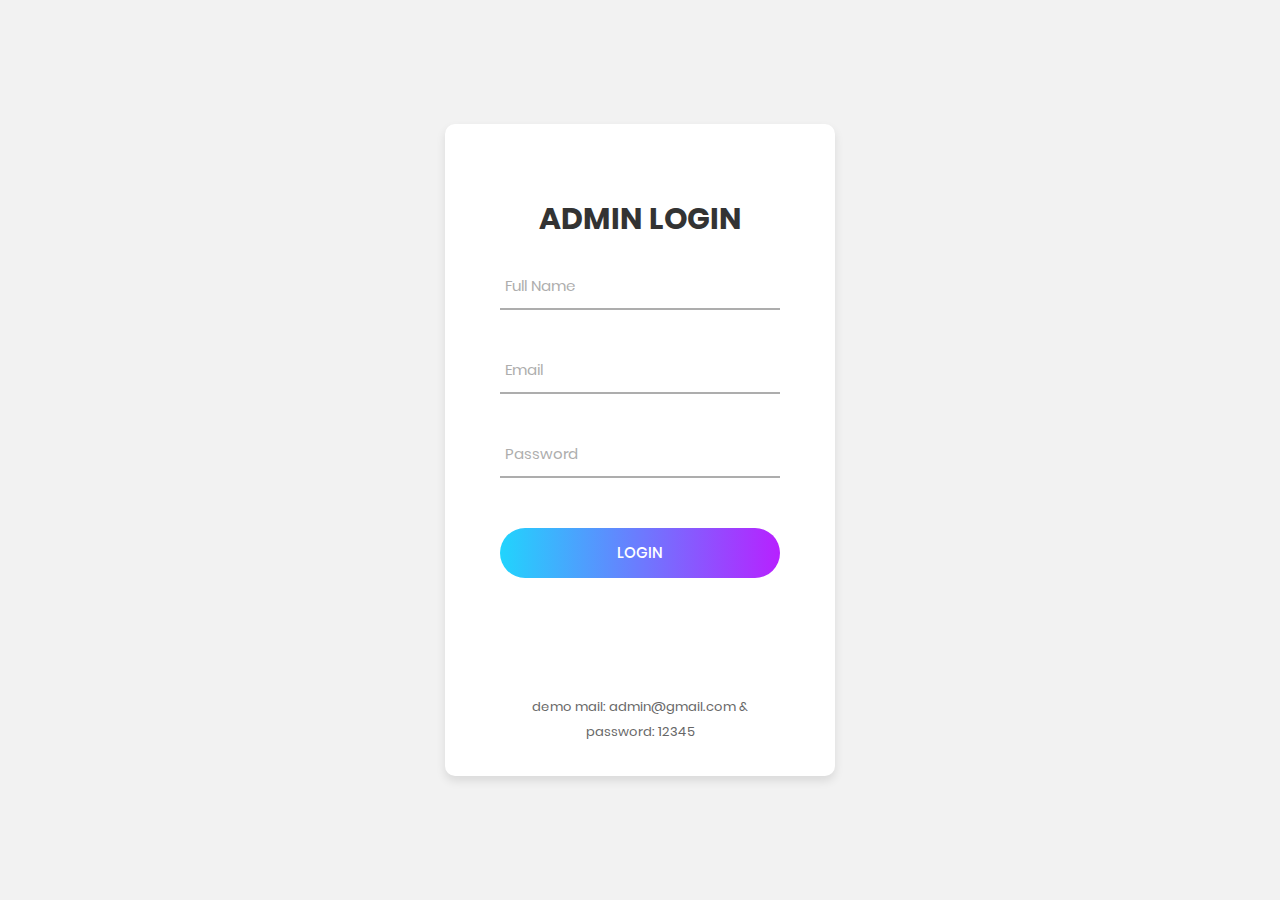
<file: Login_v2/index.html>
<!DOCTYPE html>
<html lang="en">
<head>
	<title>Login V2</title>
	<meta charset="UTF-8">
	<meta name="viewport" content="width=device-width, initial-scale=1">
<!--===============================================================================================-->	
	<link rel="stylesheet" type="text/css" href="css/util.css">
	<link rel="stylesheet" type="text/css" href="css/main.css">
<!--===============================================================================================-->
<!-- font Awesome link -->
<link rel="stylesheet" href="https://cdnjs.cloudflare.com/ajax/libs/font-awesome/6.3.0/css/all.min.css" integrity="sha512-SzlrxWUlpfuzQ+pcUCosxcglQRNAq/DZjVsC0lE40xsADsfeQoEypE+enwcOiGjk/bSuGGKHEyjSoQ1zVisanQ==" crossorigin="anonymous" referrerpolicy="no-referrer" />
</head>
<body>
	
	<div class="limiter">
		<div class="container-login100">
			<div class="wrap-login100">
				<form class="login100-form validate-form">
					<span class="login100-form-title p-b-26">
						ADMIN LOGIN
					</span>
					<div  class="wrap-input100 validate-input" data-validate = "Name">
						<input id="fullname" class="input100" type="text" name="fullname" placeholder="Full Name">
						<span class="btn-show-pass">
							<i class="fa-solid fa-user"></i>
						</span>
					</div>

					<div class="wrap-input100 validate-input" data-validate = "Valid email is: a@b.c">
						<input id="email" class="input100" type="text" name="email" placeholder="Email">
						<span class="btn-show-pass">
							<i class="fa-solid fa-envelope"></i>
						</span>
					</div>

					<div class="wrap-input100 validate-input" data-validate="Enter password">
						<span class="btn-show-pass">
							<i class="fa-solid fa-lock"></i>
						</span>
						<input id="password" class="input100" type="password" name="pass" placeholder="Password">
					</div>

					<div class="container-login100-form-btn">
						<div class="wrap-login100-form-btn">
							<div class="login100-form-bgbtn"></div>
							<button class="login100-form-btn" onclick="login(event)">
								Login
							</button>
						</div>
					</div>

					<div class="text-center p-t-115">
						<span class="txt1">
							demo mail: admin@gmail.com & password: 12345
						</span>

						<!-- <a class="txt2" href="#">
							Sign Up
						</a> -->
					</div>
				</form>
			</div>
		</div>
	</div>
	

	<!-- <div id="dropDownSelect1"></div> -->
	<script src="script.js"></script>
</body>
</html>
</file>
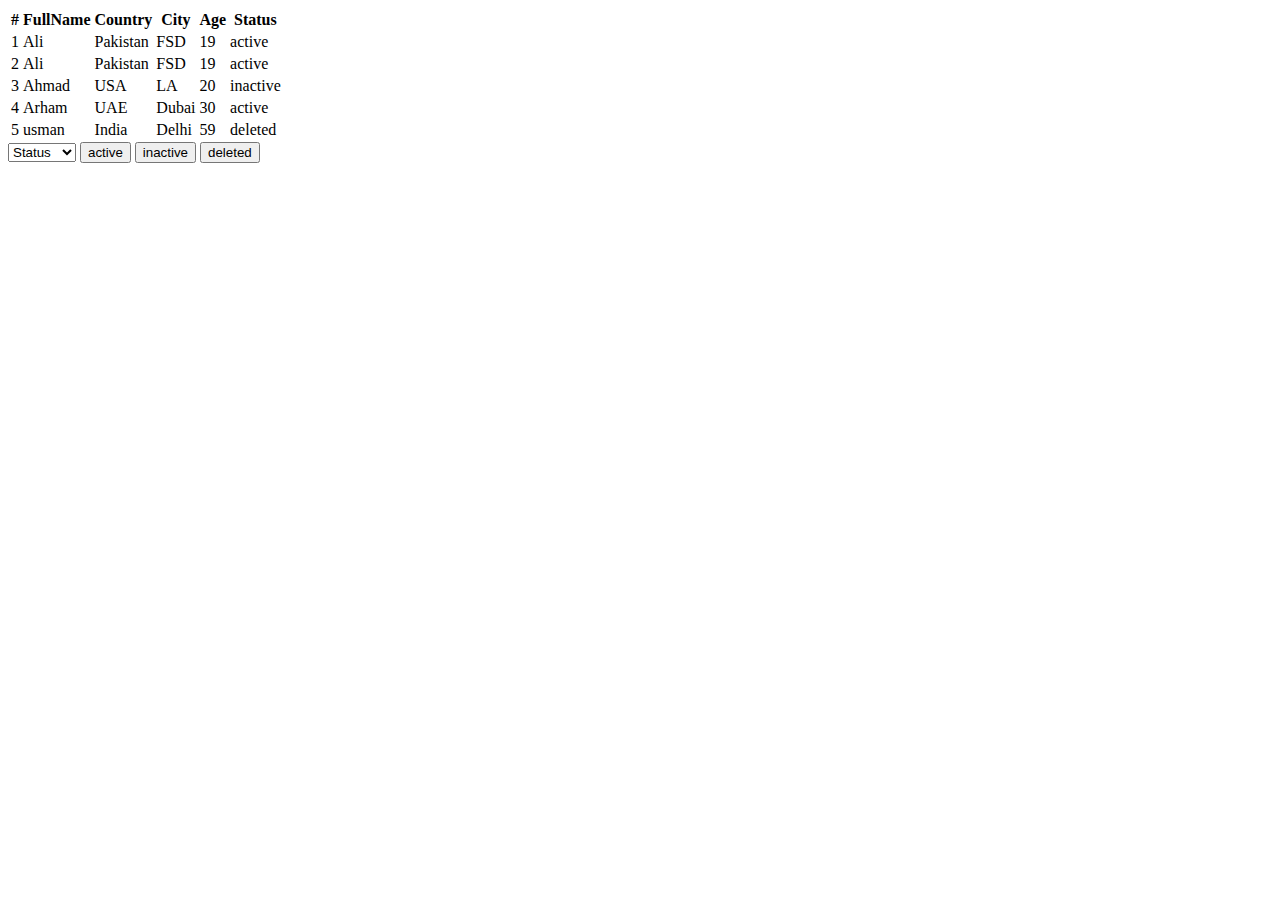
<file: smitPractical/index.html>
<!DOCTYPE html>
<html lang="en">
<head>
    <meta charset="UTF-8">
    <meta http-equiv="X-UA-Compatible" content="IE=edge">
    <meta name="viewport" content="width=device-width, initial-scale=1.0">
    <link href="https://cdn.jsdelivr.net/npm/bootstrap@5.3.0-alpha3/dist/css/bootstrap.min.css" rel="stylesheet" integrity="sha384-KK94CHFLLe+nY2dmCWGMq91rCGa5gtU4mk92HdvYe+M/SXH301p5ILy+dN9+nJOZ" crossorigin="anonymous">
    <title>Document</title>
</head>
<body>
    <header>

    </header>
<main>
    <table class="table">
        <thead>
          <tr>
            <th scope="col">#</th>
            <th scope="col">FullName</th>
            <th scope="col">Country</th>
            <th scope="col">City</th>
            <th scope="col">Age</th>
            <th scope="col">Status</th>
          </tr>
        </thead>
        <tbody id="tableBody" >
             <!--js data here  -->
        </tbody>
      </table>
      <select id="form-select" class="form-select" aria-label="Default select example" onchange="checkStatus()"  >
        <option selected>Status</option>
        <option value="1">Active</option>
        <option value="2">inactive</option>
        <option value="3">Delete</option>
      </select>
      <button onclick="checkActive()" >active</button>
      <button onclick="checkInactive()" >inactive</button>
      <button onclick="checkDelete()" >deleted</button>
</main>

    <script src="https://cdn.jsdelivr.net/npm/bootstrap@5.3.0-alpha3/dist/js/bootstrap.bundle.min.js" integrity="sha384-ENjdO4Dr2bkBIFxQpeoTz1HIcje39Wm4jDKdf19U8gI4ddQ3GYNS7NTKfAdVQSZe" crossorigin="anonymous"></script>
    <script src="script.js"></script>
</body>
</html>
</file>
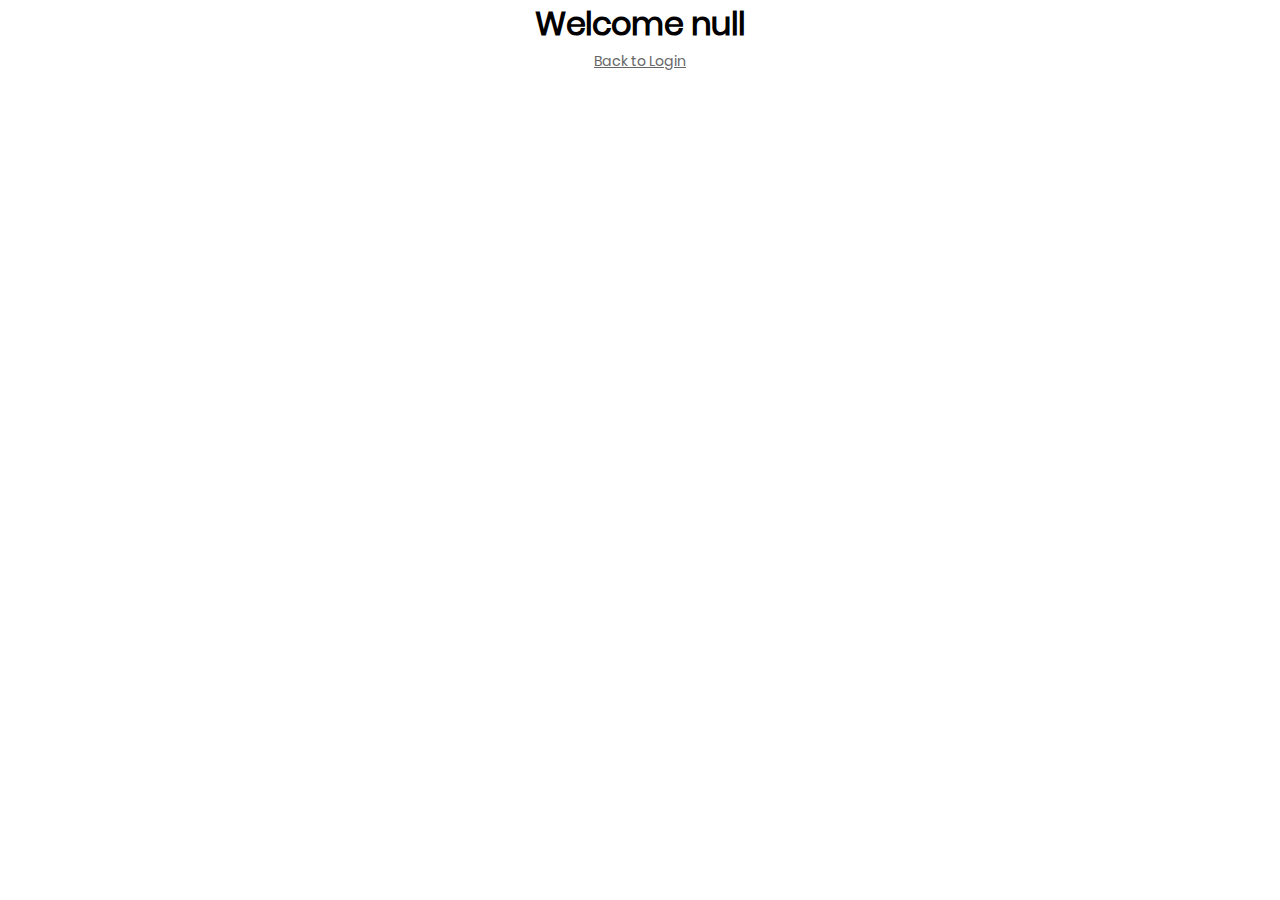
<file: Login_v2/home.html>
<!DOCTYPE html>
<html>
<head>
    <link rel="stylesheet" href="css/main.css">
  <title>Home Page</title>
  <script>
    window.onload = function() {
      const fullName = getCookie("fullName");
      const welcomeMessage = document.getElementById("welcome-message");
      welcomeMessage.innerHTML = "Welcome " + fullName;
    }
    
    function getCookie(name) {
      const cookieValue = document.cookie.match('(^|;)\\s*' + name + '\\s*=\\s*([^;]+)');
      return cookieValue ? cookieValue.pop() : null;
    }
  </script>
</head>
<body>
    <main class="home">
    <div class="container-center">
  <h1 id="welcome-message"></h1>
  <a href="index.html">Back to Login</a>
</div>
</main>
  <script src="script.js"></script>
</body>
</html>
</file>
<file: Login_v2/css/util.css>
/*[ FONT SIZE ]
///////////////////////////////////////////////////////////
*/
.fs-1 {font-size: 1px;}
.fs-2 {font-size: 2px;}
.fs-3 {font-size: 3px;}
.fs-4 {font-size: 4px;}
.fs-5 {font-size: 5px;}
.fs-6 {font-size: 6px;}
.fs-7 {font-size: 7px;}
.fs-8 {font-size: 8px;}
.fs-9 {font-size: 9px;}
.fs-10 {font-size: 10px;}
.fs-11 {font-size: 11px;}
.fs-12 {font-size: 12px;}
.fs-13 {font-size: 13px;}
.fs-14 {font-size: 14px;}
.fs-15 {font-size: 15px;}
.fs-16 {font-size: 16px;}
.fs-17 {font-size: 17px;}
.fs-18 {font-size: 18px;}
.fs-19 {font-size: 19px;}
.fs-20 {font-size: 20px;}
.fs-21 {font-size: 21px;}
.fs-22 {font-size: 22px;}
.fs-23 {font-size: 23px;}
.fs-24 {font-size: 24px;}
.fs-25 {font-size: 25px;}
.fs-26 {font-size: 26px;}
.fs-27 {font-size: 27px;}
.fs-28 {font-size: 28px;}
.fs-29 {font-size: 29px;}
.fs-30 {font-size: 30px;}
.fs-31 {font-size: 31px;}
.fs-32 {font-size: 32px;}
.fs-33 {font-size: 33px;}
.fs-34 {font-size: 34px;}
.fs-35 {font-size: 35px;}
.fs-36 {font-size: 36px;}
.fs-37 {font-size: 37px;}
.fs-38 {font-size: 38px;}
.fs-39 {font-size: 39px;}
.fs-40 {font-size: 40px;}
.fs-41 {font-size: 41px;}
.fs-42 {font-size: 42px;}
.fs-43 {font-size: 43px;}
.fs-44 {font-size: 44px;}
.fs-45 {font-size: 45px;}
.fs-46 {font-size: 46px;}
.fs-47 {font-size: 47px;}
.fs-48 {font-size: 48px;}
.fs-49 {font-size: 49px;}
.fs-50 {font-size: 50px;}
.fs-51 {font-size: 51px;}
.fs-52 {font-size: 52px;}
.fs-53 {font-size: 53px;}
.fs-54 {font-size: 54px;}
.fs-55 {font-size: 55px;}
.fs-56 {font-size: 56px;}
.fs-57 {font-size: 57px;}
.fs-58 {font-size: 58px;}
.fs-59 {font-size: 59px;}
.fs-60 {font-size: 60px;}
.fs-61 {font-size: 61px;}
.fs-62 {font-size: 62px;}
.fs-63 {font-size: 63px;}
.fs-64 {font-size: 64px;}
.fs-65 {font-size: 65px;}
.fs-66 {font-size: 66px;}
.fs-67 {font-size: 67px;}
.fs-68 {font-size: 68px;}
.fs-69 {font-size: 69px;}
.fs-70 {font-size: 70px;}
.fs-71 {font-size: 71px;}
.fs-72 {font-size: 72px;}
.fs-73 {font-size: 73px;}
.fs-74 {font-size: 74px;}
.fs-75 {font-size: 75px;}
.fs-76 {font-size: 76px;}
.fs-77 {font-size: 77px;}
.fs-78 {font-size: 78px;}
.fs-79 {font-size: 79px;}
.fs-80 {font-size: 80px;}
.fs-81 {font-size: 81px;}
.fs-82 {font-size: 82px;}
.fs-83 {font-size: 83px;}
.fs-84 {font-size: 84px;}
.fs-85 {font-size: 85px;}
.fs-86 {font-size: 86px;}
.fs-87 {font-size: 87px;}
.fs-88 {font-size: 88px;}
.fs-89 {font-size: 89px;}
.fs-90 {font-size: 90px;}
.fs-91 {font-size: 91px;}
.fs-92 {font-size: 92px;}
.fs-93 {font-size: 93px;}
.fs-94 {font-size: 94px;}
.fs-95 {font-size: 95px;}
.fs-96 {font-size: 96px;}
.fs-97 {font-size: 97px;}
.fs-98 {font-size: 98px;}
.fs-99 {font-size: 99px;}
.fs-100 {font-size: 100px;}
.fs-101 {font-size: 101px;}
.fs-102 {font-size: 102px;}
.fs-103 {font-size: 103px;}
.fs-104 {font-size: 104px;}
.fs-105 {font-size: 105px;}
.fs-106 {font-size: 106px;}
.fs-107 {font-size: 107px;}
.fs-108 {font-size: 108px;}
.fs-109 {font-size: 109px;}
.fs-110 {font-size: 110px;}
.fs-111 {font-size: 111px;}
.fs-112 {font-size: 112px;}
.fs-113 {font-size: 113px;}
.fs-114 {font-size: 114px;}
.fs-115 {font-size: 115px;}
.fs-116 {font-size: 116px;}
.fs-117 {font-size: 117px;}
.fs-118 {font-size: 118px;}
.fs-119 {font-size: 119px;}
.fs-120 {font-size: 120px;}
.fs-121 {font-size: 121px;}
.fs-122 {font-size: 122px;}
.fs-123 {font-size: 123px;}
.fs-124 {font-size: 124px;}
.fs-125 {font-size: 125px;}
.fs-126 {font-size: 126px;}
.fs-127 {font-size: 127px;}
.fs-128 {font-size: 128px;}
.fs-129 {font-size: 129px;}
.fs-130 {font-size: 130px;}
.fs-131 {font-size: 131px;}
.fs-132 {font-size: 132px;}
.fs-133 {font-size: 133px;}
.fs-134 {font-size: 134px;}
.fs-135 {font-size: 135px;}
.fs-136 {font-size: 136px;}
.fs-137 {font-size: 137px;}
.fs-138 {font-size: 138px;}
.fs-139 {font-size: 139px;}
.fs-140 {font-size: 140px;}
.fs-141 {font-size: 141px;}
.fs-142 {font-size: 142px;}
.fs-143 {font-size: 143px;}
.fs-144 {font-size: 144px;}
.fs-145 {font-size: 145px;}
.fs-146 {font-size: 146px;}
.fs-147 {font-size: 147px;}
.fs-148 {font-size: 148px;}
.fs-149 {font-size: 149px;}
.fs-150 {font-size: 150px;}
.fs-151 {font-size: 151px;}
.fs-152 {font-size: 152px;}
.fs-153 {font-size: 153px;}
.fs-154 {font-size: 154px;}
.fs-155 {font-size: 155px;}
.fs-156 {font-size: 156px;}
.fs-157 {font-size: 157px;}
.fs-158 {font-size: 158px;}
.fs-159 {font-size: 159px;}
.fs-160 {font-size: 160px;}
.fs-161 {font-size: 161px;}
.fs-162 {font-size: 162px;}
.fs-163 {font-size: 163px;}
.fs-164 {font-size: 164px;}
.fs-165 {font-size: 165px;}
.fs-166 {font-size: 166px;}
.fs-167 {font-size: 167px;}
.fs-168 {font-size: 168px;}
.fs-169 {font-size: 169px;}
.fs-170 {font-size: 170px;}
.fs-171 {font-size: 171px;}
.fs-172 {font-size: 172px;}
.fs-173 {font-size: 173px;}
.fs-174 {font-size: 174px;}
.fs-175 {font-size: 175px;}
.fs-176 {font-size: 176px;}
.fs-177 {font-size: 177px;}
.fs-178 {font-size: 178px;}
.fs-179 {font-size: 179px;}
.fs-180 {font-size: 180px;}
.fs-181 {font-size: 181px;}
.fs-182 {font-size: 182px;}
.fs-183 {font-size: 183px;}
.fs-184 {font-size: 184px;}
.fs-185 {font-size: 185px;}
.fs-186 {font-size: 186px;}
.fs-187 {font-size: 187px;}
.fs-188 {font-size: 188px;}
.fs-189 {font-size: 189px;}
.fs-190 {font-size: 190px;}
.fs-191 {font-size: 191px;}
.fs-192 {font-size: 192px;}
.fs-193 {font-size: 193px;}
.fs-194 {font-size: 194px;}
.fs-195 {font-size: 195px;}
.fs-196 {font-size: 196px;}
.fs-197 {font-size: 197px;}
.fs-198 {font-size: 198px;}
.fs-199 {font-size: 199px;}
.fs-200 {font-size: 200px;}

/*[ PADDING ]
///////////////////////////////////////////////////////////
*/
.p-t-0 {padding-top: 0px;}
.p-t-1 {padding-top: 1px;}
.p-t-2 {padding-top: 2px;}
.p-t-3 {padding-top: 3px;}
.p-t-4 {padding-top: 4px;}
.p-t-5 {padding-top: 5px;}
.p-t-6 {padding-top: 6px;}
.p-t-7 {padding-top: 7px;}
.p-t-8 {padding-top: 8px;}
.p-t-9 {padding-top: 9px;}
.p-t-10 {padding-top: 10px;}
.p-t-11 {padding-top: 11px;}
.p-t-12 {padding-top: 12px;}
.p-t-13 {padding-top: 13px;}
.p-t-14 {padding-top: 14px;}
.p-t-15 {padding-top: 15px;}
.p-t-16 {padding-top: 16px;}
.p-t-17 {padding-top: 17px;}
.p-t-18 {padding-top: 18px;}
.p-t-19 {padding-top: 19px;}
.p-t-20 {padding-top: 20px;}
.p-t-21 {padding-top: 21px;}
.p-t-22 {padding-top: 22px;}
.p-t-23 {padding-top: 23px;}
.p-t-24 {padding-top: 24px;}
.p-t-25 {padding-top: 25px;}
.p-t-26 {padding-top: 26px;}
.p-t-27 {padding-top: 27px;}
.p-t-28 {padding-top: 28px;}
.p-t-29 {padding-top: 29px;}
.p-t-30 {padding-top: 30px;}
.p-t-31 {padding-top: 31px;}
.p-t-32 {padding-top: 32px;}
.p-t-33 {padding-top: 33px;}
.p-t-34 {padding-top: 34px;}
.p-t-35 {padding-top: 35px;}
.p-t-36 {padding-top: 36px;}
.p-t-37 {padding-top: 37px;}
.p-t-38 {padding-top: 38px;}
.p-t-39 {padding-top: 39px;}
.p-t-40 {padding-top: 40px;}
.p-t-41 {padding-top: 41px;}
.p-t-42 {padding-top: 42px;}
.p-t-43 {padding-top: 43px;}
.p-t-44 {padding-top: 44px;}
.p-t-45 {padding-top: 45px;}
.p-t-46 {padding-top: 46px;}
.p-t-47 {padding-top: 47px;}
.p-t-48 {padding-top: 48px;}
.p-t-49 {padding-top: 49px;}
.p-t-50 {padding-top: 50px;}
.p-t-51 {padding-top: 51px;}
.p-t-52 {padding-top: 52px;}
.p-t-53 {padding-top: 53px;}
.p-t-54 {padding-top: 54px;}
.p-t-55 {padding-top: 55px;}
.p-t-56 {padding-top: 56px;}
.p-t-57 {padding-top: 57px;}
.p-t-58 {padding-top: 58px;}
.p-t-59 {padding-top: 59px;}
.p-t-60 {padding-top: 60px;}
.p-t-61 {padding-top: 61px;}
.p-t-62 {padding-top: 62px;}
.p-t-63 {padding-top: 63px;}
.p-t-64 {padding-top: 64px;}
.p-t-65 {padding-top: 65px;}
.p-t-66 {padding-top: 66px;}
.p-t-67 {padding-top: 67px;}
.p-t-68 {padding-top: 68px;}
.p-t-69 {padding-top: 69px;}
.p-t-70 {padding-top: 70px;}
.p-t-71 {padding-top: 71px;}
.p-t-72 {padding-top: 72px;}
.p-t-73 {padding-top: 73px;}
.p-t-74 {padding-top: 74px;}
.p-t-75 {padding-top: 75px;}
.p-t-76 {padding-top: 76px;}
.p-t-77 {padding-top: 77px;}
.p-t-78 {padding-top: 78px;}
.p-t-79 {padding-top: 79px;}
.p-t-80 {padding-top: 80px;}
.p-t-81 {padding-top: 81px;}
.p-t-82 {padding-top: 82px;}
.p-t-83 {padding-top: 83px;}
.p-t-84 {padding-top: 84px;}
.p-t-85 {padding-top: 85px;}
.p-t-86 {padding-top: 86px;}
.p-t-87 {padding-top: 87px;}
.p-t-88 {padding-top: 88px;}
.p-t-89 {padding-top: 89px;}
.p-t-90 {padding-top: 90px;}
.p-t-91 {padding-top: 91px;}
.p-t-92 {padding-top: 92px;}
.p-t-93 {padding-top: 93px;}
.p-t-94 {padding-top: 94px;}
.p-t-95 {padding-top: 95px;}
.p-t-96 {padding-top: 96px;}
.p-t-97 {padding-top: 97px;}
.p-t-98 {padding-top: 98px;}
.p-t-99 {padding-top: 99px;}
.p-t-100 {padding-top: 100px;}
.p-t-101 {padding-top: 101px;}
.p-t-102 {padding-top: 102px;}
.p-t-103 {padding-top: 103px;}
.p-t-104 {padding-top: 104px;}
.p-t-105 {padding-top: 105px;}
.p-t-106 {padding-top: 106px;}
.p-t-107 {padding-top: 107px;}
.p-t-108 {padding-top: 108px;}
.p-t-109 {padding-top: 109px;}
.p-t-110 {padding-top: 110px;}
.p-t-111 {padding-top: 111px;}
.p-t-112 {padding-top: 112px;}
.p-t-113 {padding-top: 113px;}
.p-t-114 {padding-top: 114px;}
.p-t-115 {padding-top: 115px;}
.p-t-116 {padding-top: 116px;}
.p-t-117 {padding-top: 117px;}
.p-t-118 {padding-top: 118px;}
.p-t-119 {padding-top: 119px;}
.p-t-120 {padding-top: 120px;}
.p-t-121 {padding-top: 121px;}
.p-t-122 {padding-top: 122px;}
.p-t-123 {padding-top: 123px;}
.p-t-124 {padding-top: 124px;}
.p-t-125 {padding-top: 125px;}
.p-t-126 {padding-top: 126px;}
.p-t-127 {padding-top: 127px;}
.p-t-128 {padding-top: 128px;}
.p-t-129 {padding-top: 129px;}
.p-t-130 {padding-top: 130px;}
.p-t-131 {padding-top: 131px;}
.p-t-132 {padding-top: 132px;}
.p-t-133 {padding-top: 133px;}
.p-t-134 {padding-top: 134px;}
.p-t-135 {padding-top: 135px;}
.p-t-136 {padding-top: 136px;}
.p-t-137 {padding-top: 137px;}
.p-t-138 {padding-top: 138px;}
.p-t-139 {padding-top: 139px;}
.p-t-140 {padding-top: 140px;}
.p-t-141 {padding-top: 141px;}
.p-t-142 {padding-top: 142px;}
.p-t-143 {padding-top: 143px;}
.p-t-144 {padding-top: 144px;}
.p-t-145 {padding-top: 145px;}
.p-t-146 {padding-top: 146px;}
.p-t-147 {padding-top: 147px;}
.p-t-148 {padding-top: 148px;}
.p-t-149 {padding-top: 149px;}
.p-t-150 {padding-top: 150px;}
.p-t-151 {padding-top: 151px;}
.p-t-152 {padding-top: 152px;}
.p-t-153 {padding-top: 153px;}
.p-t-154 {padding-top: 154px;}
.p-t-155 {padding-top: 155px;}
.p-t-156 {padding-top: 156px;}
.p-t-157 {padding-top: 157px;}
.p-t-158 {padding-top: 158px;}
.p-t-159 {padding-top: 159px;}
.p-t-160 {padding-top: 160px;}
.p-t-161 {padding-top: 161px;}
.p-t-162 {padding-top: 162px;}
.p-t-163 {padding-top: 163px;}
.p-t-164 {padding-top: 164px;}
.p-t-165 {padding-top: 165px;}
.p-t-166 {padding-top: 166px;}
.p-t-167 {padding-top: 167px;}
.p-t-168 {padding-top: 168px;}
.p-t-169 {padding-top: 169px;}
.p-t-170 {padding-top: 170px;}
.p-t-171 {padding-top: 171px;}
.p-t-172 {padding-top: 172px;}
.p-t-173 {padding-top: 173px;}
.p-t-174 {padding-top: 174px;}
.p-t-175 {padding-top: 175px;}
.p-t-176 {padding-top: 176px;}
.p-t-177 {padding-top: 177px;}
.p-t-178 {padding-top: 178px;}
.p-t-179 {padding-top: 179px;}
.p-t-180 {padding-top: 180px;}
.p-t-181 {padding-top: 181px;}
.p-t-182 {padding-top: 182px;}
.p-t-183 {padding-top: 183px;}
.p-t-184 {padding-top: 184px;}
.p-t-185 {padding-top: 185px;}
.p-t-186 {padding-top: 186px;}
.p-t-187 {padding-top: 187px;}
.p-t-188 {padding-top: 188px;}
.p-t-189 {padding-top: 189px;}
.p-t-190 {padding-top: 190px;}
.p-t-191 {padding-top: 191px;}
.p-t-192 {padding-top: 192px;}
.p-t-193 {padding-top: 193px;}
.p-t-194 {padding-top: 194px;}
.p-t-195 {padding-top: 195px;}
.p-t-196 {padding-top: 196px;}
.p-t-197 {padding-top: 197px;}
.p-t-198 {padding-top: 198px;}
.p-t-199 {padding-top: 199px;}
.p-t-200 {padding-top: 200px;}
.p-t-201 {padding-top: 201px;}
.p-t-202 {padding-top: 202px;}
.p-t-203 {padding-top: 203px;}
.p-t-204 {padding-top: 204px;}
.p-t-205 {padding-top: 205px;}
.p-t-206 {padding-top: 206px;}
.p-t-207 {padding-top: 207px;}
.p-t-208 {padding-top: 208px;}
.p-t-209 {padding-top: 209px;}
.p-t-210 {padding-top: 210px;}
.p-t-211 {padding-top: 211px;}
.p-t-212 {padding-top: 212px;}
.p-t-213 {padding-top: 213px;}
.p-t-214 {padding-top: 214px;}
.p-t-215 {padding-top: 215px;}
.p-t-216 {padding-top: 216px;}
.p-t-217 {padding-top: 217px;}
.p-t-218 {padding-top: 218px;}
.p-t-219 {padding-top: 219px;}
.p-t-220 {padding-top: 220px;}
.p-t-221 {padding-top: 221px;}
.p-t-222 {padding-top: 222px;}
.p-t-223 {padding-top: 223px;}
.p-t-224 {padding-top: 224px;}
.p-t-225 {padding-top: 225px;}
.p-t-226 {padding-top: 226px;}
.p-t-227 {padding-top: 227px;}
.p-t-228 {padding-top: 228px;}
.p-t-229 {padding-top: 229px;}
.p-t-230 {padding-top: 230px;}
.p-t-231 {padding-top: 231px;}
.p-t-232 {padding-top: 232px;}
.p-t-233 {padding-top: 233px;}
.p-t-234 {padding-top: 234px;}
.p-t-235 {padding-top: 235px;}
.p-t-236 {padding-top: 236px;}
.p-t-237 {padding-top: 237px;}
.p-t-238 {padding-top: 238px;}
.p-t-239 {padding-top: 239px;}
.p-t-240 {padding-top: 240px;}
.p-t-241 {padding-top: 241px;}
.p-t-242 {padding-top: 242px;}
.p-t-243 {padding-top: 243px;}
.p-t-244 {padding-top: 244px;}
.p-t-245 {padding-top: 245px;}
.p-t-246 {padding-top: 246px;}
.p-t-247 {padding-top: 247px;}
.p-t-248 {padding-top: 248px;}
.p-t-249 {padding-top: 249px;}
.p-t-250 {padding-top: 250px;}
.p-b-0 {padding-bottom: 0px;}
.p-b-1 {padding-bottom: 1px;}
.p-b-2 {padding-bottom: 2px;}
.p-b-3 {padding-bottom: 3px;}
.p-b-4 {padding-bottom: 4px;}
.p-b-5 {padding-bottom: 5px;}
.p-b-6 {padding-bottom: 6px;}
.p-b-7 {padding-bottom: 7px;}
.p-b-8 {padding-bottom: 8px;}
.p-b-9 {padding-bottom: 9px;}
.p-b-10 {padding-bottom: 10px;}
.p-b-11 {padding-bottom: 11px;}
.p-b-12 {padding-bottom: 12px;}
.p-b-13 {padding-bottom: 13px;}
.p-b-14 {padding-bottom: 14px;}
.p-b-15 {padding-bottom: 15px;}
.p-b-16 {padding-bottom: 16px;}
.p-b-17 {padding-bottom: 17px;}
.p-b-18 {padding-bottom: 18px;}
.p-b-19 {padding-bottom: 19px;}
.p-b-20 {padding-bottom: 20px;}
.p-b-21 {padding-bottom: 21px;}
.p-b-22 {padding-bottom: 22px;}
.p-b-23 {padding-bottom: 23px;}
.p-b-24 {padding-bottom: 24px;}
.p-b-25 {padding-bottom: 25px;}
.p-b-26 {padding-bottom: 26px;}
.p-b-27 {padding-bottom: 27px;}
.p-b-28 {padding-bottom: 28px;}
.p-b-29 {padding-bottom: 29px;}
.p-b-30 {padding-bottom: 30px;}
.p-b-31 {padding-bottom: 31px;}
.p-b-32 {padding-bottom: 32px;}
.p-b-33 {padding-bottom: 33px;}
.p-b-34 {padding-bottom: 34px;}
.p-b-35 {padding-bottom: 35px;}
.p-b-36 {padding-bottom: 36px;}
.p-b-37 {padding-bottom: 37px;}
.p-b-38 {padding-bottom: 38px;}
.p-b-39 {padding-bottom: 39px;}
.p-b-40 {padding-bottom: 40px;}
.p-b-41 {padding-bottom: 41px;}
.p-b-42 {padding-bottom: 42px;}
.p-b-43 {padding-bottom: 43px;}
.p-b-44 {padding-bottom: 44px;}
.p-b-45 {padding-bottom: 45px;}
.p-b-46 {padding-bottom: 46px;}
.p-b-47 {padding-bottom: 47px;}
.p-b-48 {padding-bottom: 48px;}
.p-b-49 {padding-bottom: 49px;}
.p-b-50 {padding-bottom: 50px;}
.p-b-51 {padding-bottom: 51px;}
.p-b-52 {padding-bottom: 52px;}
.p-b-53 {padding-bottom: 53px;}
.p-b-54 {padding-bottom: 54px;}
.p-b-55 {padding-bottom: 55px;}
.p-b-56 {padding-bottom: 56px;}
.p-b-57 {padding-bottom: 57px;}
.p-b-58 {padding-bottom: 58px;}
.p-b-59 {padding-bottom: 59px;}
.p-b-60 {padding-bottom: 60px;}
.p-b-61 {padding-bottom: 61px;}
.p-b-62 {padding-bottom: 62px;}
.p-b-63 {padding-bottom: 63px;}
.p-b-64 {padding-bottom: 64px;}
.p-b-65 {padding-bottom: 65px;}
.p-b-66 {padding-bottom: 66px;}
.p-b-67 {padding-bottom: 67px;}
.p-b-68 {padding-bottom: 68px;}
.p-b-69 {padding-bottom: 69px;}
.p-b-70 {padding-bottom: 70px;}
.p-b-71 {padding-bottom: 71px;}
.p-b-72 {padding-bottom: 72px;}
.p-b-73 {padding-bottom: 73px;}
.p-b-74 {padding-bottom: 74px;}
.p-b-75 {padding-bottom: 75px;}
.p-b-76 {padding-bottom: 76px;}
.p-b-77 {padding-bottom: 77px;}
.p-b-78 {padding-bottom: 78px;}
.p-b-79 {padding-bottom: 79px;}
.p-b-80 {padding-bottom: 80px;}
.p-b-81 {padding-bottom: 81px;}
.p-b-82 {padding-bottom: 82px;}
.p-b-83 {padding-bottom: 83px;}
.p-b-84 {padding-bottom: 84px;}
.p-b-85 {padding-bottom: 85px;}
.p-b-86 {padding-bottom: 86px;}
.p-b-87 {padding-bottom: 87px;}
.p-b-88 {padding-bottom: 88px;}
.p-b-89 {padding-bottom: 89px;}
.p-b-90 {padding-bottom: 90px;}
.p-b-91 {padding-bottom: 91px;}
.p-b-92 {padding-bottom: 92px;}
.p-b-93 {padding-bottom: 93px;}
.p-b-94 {padding-bottom: 94px;}
.p-b-95 {padding-bottom: 95px;}
.p-b-96 {padding-bottom: 96px;}
.p-b-97 {padding-bottom: 97px;}
.p-b-98 {padding-bottom: 98px;}
.p-b-99 {padding-bottom: 99px;}
.p-b-100 {padding-bottom: 100px;}
.p-b-101 {padding-bottom: 101px;}
.p-b-102 {padding-bottom: 102px;}
.p-b-103 {padding-bottom: 103px;}
.p-b-104 {padding-bottom: 104px;}
.p-b-105 {padding-bottom: 105px;}
.p-b-106 {padding-bottom: 106px;}
.p-b-107 {padding-bottom: 107px;}
.p-b-108 {padding-bottom: 108px;}
.p-b-109 {padding-bottom: 109px;}
.p-b-110 {padding-bottom: 110px;}
.p-b-111 {padding-bottom: 111px;}
.p-b-112 {padding-bottom: 112px;}
.p-b-113 {padding-bottom: 113px;}
.p-b-114 {padding-bottom: 114px;}
.p-b-115 {padding-bottom: 115px;}
.p-b-116 {padding-bottom: 116px;}
.p-b-117 {padding-bottom: 117px;}
.p-b-118 {padding-bottom: 118px;}
.p-b-119 {padding-bottom: 119px;}
.p-b-120 {padding-bottom: 120px;}
.p-b-121 {padding-bottom: 121px;}
.p-b-122 {padding-bottom: 122px;}
.p-b-123 {padding-bottom: 123px;}
.p-b-124 {padding-bottom: 124px;}
.p-b-125 {padding-bottom: 125px;}
.p-b-126 {padding-bottom: 126px;}
.p-b-127 {padding-bottom: 127px;}
.p-b-128 {padding-bottom: 128px;}
.p-b-129 {padding-bottom: 129px;}
.p-b-130 {padding-bottom: 130px;}
.p-b-131 {padding-bottom: 131px;}
.p-b-132 {padding-bottom: 132px;}
.p-b-133 {padding-bottom: 133px;}
.p-b-134 {padding-bottom: 134px;}
.p-b-135 {padding-bottom: 135px;}
.p-b-136 {padding-bottom: 136px;}
.p-b-137 {padding-bottom: 137px;}
.p-b-138 {padding-bottom: 138px;}
.p-b-139 {padding-bottom: 139px;}
.p-b-140 {padding-bottom: 140px;}
.p-b-141 {padding-bottom: 141px;}
.p-b-142 {padding-bottom: 142px;}
.p-b-143 {padding-bottom: 143px;}
.p-b-144 {padding-bottom: 144px;}
.p-b-145 {padding-bottom: 145px;}
.p-b-146 {padding-bottom: 146px;}
.p-b-147 {padding-bottom: 147px;}
.p-b-148 {padding-bottom: 148px;}
.p-b-149 {padding-bottom: 149px;}
.p-b-150 {padding-bottom: 150px;}
.p-b-151 {padding-bottom: 151px;}
.p-b-152 {padding-bottom: 152px;}
.p-b-153 {padding-bottom: 153px;}
.p-b-154 {padding-bottom: 154px;}
.p-b-155 {padding-bottom: 155px;}
.p-b-156 {padding-bottom: 156px;}
.p-b-157 {padding-bottom: 157px;}
.p-b-158 {padding-bottom: 158px;}
.p-b-159 {padding-bottom: 159px;}
.p-b-160 {padding-bottom: 160px;}
.p-b-161 {padding-bottom: 161px;}
.p-b-162 {padding-bottom: 162px;}
.p-b-163 {padding-bottom: 163px;}
.p-b-164 {padding-bottom: 164px;}
.p-b-165 {padding-bottom: 165px;}
.p-b-166 {padding-bottom: 166px;}
.p-b-167 {padding-bottom: 167px;}
.p-b-168 {padding-bottom: 168px;}
.p-b-169 {padding-bottom: 169px;}
.p-b-170 {padding-bottom: 170px;}
.p-b-171 {padding-bottom: 171px;}
.p-b-172 {padding-bottom: 172px;}
.p-b-173 {padding-bottom: 173px;}
.p-b-174 {padding-bottom: 174px;}
.p-b-175 {padding-bottom: 175px;}
.p-b-176 {padding-bottom: 176px;}
.p-b-177 {padding-bottom: 177px;}
.p-b-178 {padding-bottom: 178px;}
.p-b-179 {padding-bottom: 179px;}
.p-b-180 {padding-bottom: 180px;}
.p-b-181 {padding-bottom: 181px;}
.p-b-182 {padding-bottom: 182px;}
.p-b-183 {padding-bottom: 183px;}
.p-b-184 {padding-bottom: 184px;}
.p-b-185 {padding-bottom: 185px;}
.p-b-186 {padding-bottom: 186px;}
.p-b-187 {padding-bottom: 187px;}
.p-b-188 {padding-bottom: 188px;}
.p-b-189 {padding-bottom: 189px;}
.p-b-190 {padding-bottom: 190px;}
.p-b-191 {padding-bottom: 191px;}
.p-b-192 {padding-bottom: 192px;}
.p-b-193 {padding-bottom: 193px;}
.p-b-194 {padding-bottom: 194px;}
.p-b-195 {padding-bottom: 195px;}
.p-b-196 {padding-bottom: 196px;}
.p-b-197 {padding-bottom: 197px;}
.p-b-198 {padding-bottom: 198px;}
.p-b-199 {padding-bottom: 199px;}
.p-b-200 {padding-bottom: 200px;}
.p-b-201 {padding-bottom: 201px;}
.p-b-202 {padding-bottom: 202px;}
.p-b-203 {padding-bottom: 203px;}
.p-b-204 {padding-bottom: 204px;}
.p-b-205 {padding-bottom: 205px;}
.p-b-206 {padding-bottom: 206px;}
.p-b-207 {padding-bottom: 207px;}
.p-b-208 {padding-bottom: 208px;}
.p-b-209 {padding-bottom: 209px;}
.p-b-210 {padding-bottom: 210px;}
.p-b-211 {padding-bottom: 211px;}
.p-b-212 {padding-bottom: 212px;}
.p-b-213 {padding-bottom: 213px;}
.p-b-214 {padding-bottom: 214px;}
.p-b-215 {padding-bottom: 215px;}
.p-b-216 {padding-bottom: 216px;}
.p-b-217 {padding-bottom: 217px;}
.p-b-218 {padding-bottom: 218px;}
.p-b-219 {padding-bottom: 219px;}
.p-b-220 {padding-bottom: 220px;}
.p-b-221 {padding-bottom: 221px;}
.p-b-222 {padding-bottom: 222px;}
.p-b-223 {padding-bottom: 223px;}
.p-b-224 {padding-bottom: 224px;}
.p-b-225 {padding-bottom: 225px;}
.p-b-226 {padding-bottom: 226px;}
.p-b-227 {padding-bottom: 227px;}
.p-b-228 {padding-bottom: 228px;}
.p-b-229 {padding-bottom: 229px;}
.p-b-230 {padding-bottom: 230px;}
.p-b-231 {padding-bottom: 231px;}
.p-b-232 {padding-bottom: 232px;}
.p-b-233 {padding-bottom: 233px;}
.p-b-234 {padding-bottom: 234px;}
.p-b-235 {padding-bottom: 235px;}
.p-b-236 {padding-bottom: 236px;}
.p-b-237 {padding-bottom: 237px;}
.p-b-238 {padding-bottom: 238px;}
.p-b-239 {padding-bottom: 239px;}
.p-b-240 {padding-bottom: 240px;}
.p-b-241 {padding-bottom: 241px;}
.p-b-242 {padding-bottom: 242px;}
.p-b-243 {padding-bottom: 243px;}
.p-b-244 {padding-bottom: 244px;}
.p-b-245 {padding-bottom: 245px;}
.p-b-246 {padding-bottom: 246px;}
.p-b-247 {padding-bottom: 247px;}
.p-b-248 {padding-bottom: 248px;}
.p-b-249 {padding-bottom: 249px;}
.p-b-250 {padding-bottom: 250px;}
.p-l-0 {padding-left: 0px;}
.p-l-1 {padding-left: 1px;}
.p-l-2 {padding-left: 2px;}
.p-l-3 {padding-left: 3px;}
.p-l-4 {padding-left: 4px;}
.p-l-5 {padding-left: 5px;}
.p-l-6 {padding-left: 6px;}
.p-l-7 {padding-left: 7px;}
.p-l-8 {padding-left: 8px;}
.p-l-9 {padding-left: 9px;}
.p-l-10 {padding-left: 10px;}
.p-l-11 {padding-left: 11px;}
.p-l-12 {padding-left: 12px;}
.p-l-13 {padding-left: 13px;}
.p-l-14 {padding-left: 14px;}
.p-l-15 {padding-left: 15px;}
.p-l-16 {padding-left: 16px;}
.p-l-17 {padding-left: 17px;}
.p-l-18 {padding-left: 18px;}
.p-l-19 {padding-left: 19px;}
.p-l-20 {padding-left: 20px;}
.p-l-21 {padding-left: 21px;}
.p-l-22 {padding-left: 22px;}
.p-l-23 {padding-left: 23px;}
.p-l-24 {padding-left: 24px;}
.p-l-25 {padding-left: 25px;}
.p-l-26 {padding-left: 26px;}
.p-l-27 {padding-left: 27px;}
.p-l-28 {padding-left: 28px;}
.p-l-29 {padding-left: 29px;}
.p-l-30 {padding-left: 30px;}
.p-l-31 {padding-left: 31px;}
.p-l-32 {padding-left: 32px;}
.p-l-33 {padding-left: 33px;}
.p-l-34 {padding-left: 34px;}
.p-l-35 {padding-left: 35px;}
.p-l-36 {padding-left: 36px;}
.p-l-37 {padding-left: 37px;}
.p-l-38 {padding-left: 38px;}
.p-l-39 {padding-left: 39px;}
.p-l-40 {padding-left: 40px;}
.p-l-41 {padding-left: 41px;}
.p-l-42 {padding-left: 42px;}
.p-l-43 {padding-left: 43px;}
.p-l-44 {padding-left: 44px;}
.p-l-45 {padding-left: 45px;}
.p-l-46 {padding-left: 46px;}
.p-l-47 {padding-left: 47px;}
.p-l-48 {padding-left: 48px;}
.p-l-49 {padding-left: 49px;}
.p-l-50 {padding-left: 50px;}
.p-l-51 {padding-left: 51px;}
.p-l-52 {padding-left: 52px;}
.p-l-53 {padding-left: 53px;}
.p-l-54 {padding-left: 54px;}
.p-l-55 {padding-left: 55px;}
.p-l-56 {padding-left: 56px;}
.p-l-57 {padding-left: 57px;}
.p-l-58 {padding-left: 58px;}
.p-l-59 {padding-left: 59px;}
.p-l-60 {padding-left: 60px;}
.p-l-61 {padding-left: 61px;}
.p-l-62 {padding-left: 62px;}
.p-l-63 {padding-left: 63px;}
.p-l-64 {padding-left: 64px;}
.p-l-65 {padding-left: 65px;}
.p-l-66 {padding-left: 66px;}
.p-l-67 {padding-left: 67px;}
.p-l-68 {padding-left: 68px;}
.p-l-69 {padding-left: 69px;}
.p-l-70 {padding-left: 70px;}
.p-l-71 {padding-left: 71px;}
.p-l-72 {padding-left: 72px;}
.p-l-73 {padding-left: 73px;}
.p-l-74 {padding-left: 74px;}
.p-l-75 {padding-left: 75px;}
.p-l-76 {padding-left: 76px;}
.p-l-77 {padding-left: 77px;}
.p-l-78 {padding-left: 78px;}
.p-l-79 {padding-left: 79px;}
.p-l-80 {padding-left: 80px;}
.p-l-81 {padding-left: 81px;}
.p-l-82 {padding-left: 82px;}
.p-l-83 {padding-left: 83px;}
.p-l-84 {padding-left: 84px;}
.p-l-85 {padding-left: 85px;}
.p-l-86 {padding-left: 86px;}
.p-l-87 {padding-left: 87px;}
.p-l-88 {padding-left: 88px;}
.p-l-89 {padding-left: 89px;}
.p-l-90 {padding-left: 90px;}
.p-l-91 {padding-left: 91px;}
.p-l-92 {padding-left: 92px;}
.p-l-93 {padding-left: 93px;}
.p-l-94 {padding-left: 94px;}
.p-l-95 {padding-left: 95px;}
.p-l-96 {padding-left: 96px;}
.p-l-97 {padding-left: 97px;}
.p-l-98 {padding-left: 98px;}
.p-l-99 {padding-left: 99px;}
.p-l-100 {padding-left: 100px;}
.p-l-101 {padding-left: 101px;}
.p-l-102 {padding-left: 102px;}
.p-l-103 {padding-left: 103px;}
.p-l-104 {padding-left: 104px;}
.p-l-105 {padding-left: 105px;}
.p-l-106 {padding-left: 106px;}
.p-l-107 {padding-left: 107px;}
.p-l-108 {padding-left: 108px;}
.p-l-109 {padding-left: 109px;}
.p-l-110 {padding-left: 110px;}
.p-l-111 {padding-left: 111px;}
.p-l-112 {padding-left: 112px;}
.p-l-113 {padding-left: 113px;}
.p-l-114 {padding-left: 114px;}
.p-l-115 {padding-left: 115px;}
.p-l-116 {padding-left: 116px;}
.p-l-117 {padding-left: 117px;}
.p-l-118 {padding-left: 118px;}
.p-l-119 {padding-left: 119px;}
.p-l-120 {padding-left: 120px;}
.p-l-121 {padding-left: 121px;}
.p-l-122 {padding-left: 122px;}
.p-l-123 {padding-left: 123px;}
.p-l-124 {padding-left: 124px;}
.p-l-125 {padding-left: 125px;}
.p-l-126 {padding-left: 126px;}
.p-l-127 {padding-left: 127px;}
.p-l-128 {padding-left: 128px;}
.p-l-129 {padding-left: 129px;}
.p-l-130 {padding-left: 130px;}
.p-l-131 {padding-left: 131px;}
.p-l-132 {padding-left: 132px;}
.p-l-133 {padding-left: 133px;}
.p-l-134 {padding-left: 134px;}
.p-l-135 {padding-left: 135px;}
.p-l-136 {padding-left: 136px;}
.p-l-137 {padding-left: 137px;}
.p-l-138 {padding-left: 138px;}
.p-l-139 {padding-left: 139px;}
.p-l-140 {padding-left: 140px;}
.p-l-141 {padding-left: 141px;}
.p-l-142 {padding-left: 142px;}
.p-l-143 {padding-left: 143px;}
.p-l-144 {padding-left: 144px;}
.p-l-145 {padding-left: 145px;}
.p-l-146 {padding-left: 146px;}
.p-l-147 {padding-left: 147px;}
.p-l-148 {padding-left: 148px;}
.p-l-149 {padding-left: 149px;}
.p-l-150 {padding-left: 150px;}
.p-l-151 {padding-left: 151px;}
.p-l-152 {padding-left: 152px;}
.p-l-153 {padding-left: 153px;}
.p-l-154 {padding-left: 154px;}
.p-l-155 {padding-left: 155px;}
.p-l-156 {padding-left: 156px;}
.p-l-157 {padding-left: 157px;}
.p-l-158 {padding-left: 158px;}
.p-l-159 {padding-left: 159px;}
.p-l-160 {padding-left: 160px;}
.p-l-161 {padding-left: 161px;}
.p-l-162 {padding-left: 162px;}
.p-l-163 {padding-left: 163px;}
.p-l-164 {padding-left: 164px;}
.p-l-165 {padding-left: 165px;}
.p-l-166 {padding-left: 166px;}
.p-l-167 {padding-left: 167px;}
.p-l-168 {padding-left: 168px;}
.p-l-169 {padding-left: 169px;}
.p-l-170 {padding-left: 170px;}
.p-l-171 {padding-left: 171px;}
.p-l-172 {padding-left: 172px;}
.p-l-173 {padding-left: 173px;}
.p-l-174 {padding-left: 174px;}
.p-l-175 {padding-left: 175px;}
.p-l-176 {padding-left: 176px;}
.p-l-177 {padding-left: 177px;}
.p-l-178 {padding-left: 178px;}
.p-l-179 {padding-left: 179px;}
.p-l-180 {padding-left: 180px;}
.p-l-181 {padding-left: 181px;}
.p-l-182 {padding-left: 182px;}
.p-l-183 {padding-left: 183px;}
.p-l-184 {padding-left: 184px;}
.p-l-185 {padding-left: 185px;}
.p-l-186 {padding-left: 186px;}
.p-l-187 {padding-left: 187px;}
.p-l-188 {padding-left: 188px;}
.p-l-189 {padding-left: 189px;}
.p-l-190 {padding-left: 190px;}
.p-l-191 {padding-left: 191px;}
.p-l-192 {padding-left: 192px;}
.p-l-193 {padding-left: 193px;}
.p-l-194 {padding-left: 194px;}
.p-l-195 {padding-left: 195px;}
.p-l-196 {padding-left: 196px;}
.p-l-197 {padding-left: 197px;}
.p-l-198 {padding-left: 198px;}
.p-l-199 {padding-left: 199px;}
.p-l-200 {padding-left: 200px;}
.p-l-201 {padding-left: 201px;}
.p-l-202 {padding-left: 202px;}
.p-l-203 {padding-left: 203px;}
.p-l-204 {padding-left: 204px;}
.p-l-205 {padding-left: 205px;}
.p-l-206 {padding-left: 206px;}
.p-l-207 {padding-left: 207px;}
.p-l-208 {padding-left: 208px;}
.p-l-209 {padding-left: 209px;}
.p-l-210 {padding-left: 210px;}
.p-l-211 {padding-left: 211px;}
.p-l-212 {padding-left: 212px;}
.p-l-213 {padding-left: 213px;}
.p-l-214 {padding-left: 214px;}
.p-l-215 {padding-left: 215px;}
.p-l-216 {padding-left: 216px;}
.p-l-217 {padding-left: 217px;}
.p-l-218 {padding-left: 218px;}
.p-l-219 {padding-left: 219px;}
.p-l-220 {padding-left: 220px;}
.p-l-221 {padding-left: 221px;}
.p-l-222 {padding-left: 222px;}
.p-l-223 {padding-left: 223px;}
.p-l-224 {padding-left: 224px;}
.p-l-225 {padding-left: 225px;}
.p-l-226 {padding-left: 226px;}
.p-l-227 {padding-left: 227px;}
.p-l-228 {padding-left: 228px;}
.p-l-229 {padding-left: 229px;}
.p-l-230 {padding-left: 230px;}
.p-l-231 {padding-left: 231px;}
.p-l-232 {padding-left: 232px;}
.p-l-233 {padding-left: 233px;}
.p-l-234 {padding-left: 234px;}
.p-l-235 {padding-left: 235px;}
.p-l-236 {padding-left: 236px;}
.p-l-237 {padding-left: 237px;}
.p-l-238 {padding-left: 238px;}
.p-l-239 {padding-left: 239px;}
.p-l-240 {padding-left: 240px;}
.p-l-241 {padding-left: 241px;}
.p-l-242 {padding-left: 242px;}
.p-l-243 {padding-left: 243px;}
.p-l-244 {padding-left: 244px;}
.p-l-245 {padding-left: 245px;}
.p-l-246 {padding-left: 246px;}
.p-l-247 {padding-left: 247px;}
.p-l-248 {padding-left: 248px;}
.p-l-249 {padding-left: 249px;}
.p-l-250 {padding-left: 250px;}
.p-r-0 {padding-right: 0px;}
.p-r-1 {padding-right: 1px;}
.p-r-2 {padding-right: 2px;}
.p-r-3 {padding-right: 3px;}
.p-r-4 {padding-right: 4px;}
.p-r-5 {padding-right: 5px;}
.p-r-6 {padding-right: 6px;}
.p-r-7 {padding-right: 7px;}
.p-r-8 {padding-right: 8px;}
.p-r-9 {padding-right: 9px;}
.p-r-10 {padding-right: 10px;}
.p-r-11 {padding-right: 11px;}
.p-r-12 {padding-right: 12px;}
.p-r-13 {padding-right: 13px;}
.p-r-14 {padding-right: 14px;}
.p-r-15 {padding-right: 15px;}
.p-r-16 {padding-right: 16px;}
.p-r-17 {padding-right: 17px;}
.p-r-18 {padding-right: 18px;}
.p-r-19 {padding-right: 19px;}
.p-r-20 {padding-right: 20px;}
.p-r-21 {padding-right: 21px;}
.p-r-22 {padding-right: 22px;}
.p-r-23 {padding-right: 23px;}
.p-r-24 {padding-right: 24px;}
.p-r-25 {padding-right: 25px;}
.p-r-26 {padding-right: 26px;}
.p-r-27 {padding-right: 27px;}
.p-r-28 {padding-right: 28px;}
.p-r-29 {padding-right: 29px;}
.p-r-30 {padding-right: 30px;}
.p-r-31 {padding-right: 31px;}
.p-r-32 {padding-right: 32px;}
.p-r-33 {padding-right: 33px;}
.p-r-34 {padding-right: 34px;}
.p-r-35 {padding-right: 35px;}
.p-r-36 {padding-right: 36px;}
.p-r-37 {padding-right: 37px;}
.p-r-38 {padding-right: 38px;}
.p-r-39 {padding-right: 39px;}
.p-r-40 {padding-right: 40px;}
.p-r-41 {padding-right: 41px;}
.p-r-42 {padding-right: 42px;}
.p-r-43 {padding-right: 43px;}
.p-r-44 {padding-right: 44px;}
.p-r-45 {padding-right: 45px;}
.p-r-46 {padding-right: 46px;}
.p-r-47 {padding-right: 47px;}
.p-r-48 {padding-right: 48px;}
.p-r-49 {padding-right: 49px;}
.p-r-50 {padding-right: 50px;}
.p-r-51 {padding-right: 51px;}
.p-r-52 {padding-right: 52px;}
.p-r-53 {padding-right: 53px;}
.p-r-54 {padding-right: 54px;}
.p-r-55 {padding-right: 55px;}
.p-r-56 {padding-right: 56px;}
.p-r-57 {padding-right: 57px;}
.p-r-58 {padding-right: 58px;}
.p-r-59 {padding-right: 59px;}
.p-r-60 {padding-right: 60px;}
.p-r-61 {padding-right: 61px;}
.p-r-62 {padding-right: 62px;}
.p-r-63 {padding-right: 63px;}
.p-r-64 {padding-right: 64px;}
.p-r-65 {padding-right: 65px;}
.p-r-66 {padding-right: 66px;}
.p-r-67 {padding-right: 67px;}
.p-r-68 {padding-right: 68px;}
.p-r-69 {padding-right: 69px;}
.p-r-70 {padding-right: 70px;}
.p-r-71 {padding-right: 71px;}
.p-r-72 {padding-right: 72px;}
.p-r-73 {padding-right: 73px;}
.p-r-74 {padding-right: 74px;}
.p-r-75 {padding-right: 75px;}
.p-r-76 {padding-right: 76px;}
.p-r-77 {padding-right: 77px;}
.p-r-78 {padding-right: 78px;}
.p-r-79 {padding-right: 79px;}
.p-r-80 {padding-right: 80px;}
.p-r-81 {padding-right: 81px;}
.p-r-82 {padding-right: 82px;}
.p-r-83 {padding-right: 83px;}
.p-r-84 {padding-right: 84px;}
.p-r-85 {padding-right: 85px;}
.p-r-86 {padding-right: 86px;}
.p-r-87 {padding-right: 87px;}
.p-r-88 {padding-right: 88px;}
.p-r-89 {padding-right: 89px;}
.p-r-90 {padding-right: 90px;}
.p-r-91 {padding-right: 91px;}
.p-r-92 {padding-right: 92px;}
.p-r-93 {padding-right: 93px;}
.p-r-94 {padding-right: 94px;}
.p-r-95 {padding-right: 95px;}
.p-r-96 {padding-right: 96px;}
.p-r-97 {padding-right: 97px;}
.p-r-98 {padding-right: 98px;}
.p-r-99 {padding-right: 99px;}
.p-r-100 {padding-right: 100px;}
.p-r-101 {padding-right: 101px;}
.p-r-102 {padding-right: 102px;}
.p-r-103 {padding-right: 103px;}
.p-r-104 {padding-right: 104px;}
.p-r-105 {padding-right: 105px;}
.p-r-106 {padding-right: 106px;}
.p-r-107 {padding-right: 107px;}
.p-r-108 {padding-right: 108px;}
.p-r-109 {padding-right: 109px;}
.p-r-110 {padding-right: 110px;}
.p-r-111 {padding-right: 111px;}
.p-r-112 {padding-right: 112px;}
.p-r-113 {padding-right: 113px;}
.p-r-114 {padding-right: 114px;}
.p-r-115 {padding-right: 115px;}
.p-r-116 {padding-right: 116px;}
.p-r-117 {padding-right: 117px;}
.p-r-118 {padding-right: 118px;}
.p-r-119 {padding-right: 119px;}
.p-r-120 {padding-right: 120px;}
.p-r-121 {padding-right: 121px;}
.p-r-122 {padding-right: 122px;}
.p-r-123 {padding-right: 123px;}
.p-r-124 {padding-right: 124px;}
.p-r-125 {padding-right: 125px;}
.p-r-126 {padding-right: 126px;}
.p-r-127 {padding-right: 127px;}
.p-r-128 {padding-right: 128px;}
.p-r-129 {padding-right: 129px;}
.p-r-130 {padding-right: 130px;}
.p-r-131 {padding-right: 131px;}
.p-r-132 {padding-right: 132px;}
.p-r-133 {padding-right: 133px;}
.p-r-134 {padding-right: 134px;}
.p-r-135 {padding-right: 135px;}
.p-r-136 {padding-right: 136px;}
.p-r-137 {padding-right: 137px;}
.p-r-138 {padding-right: 138px;}
.p-r-139 {padding-right: 139px;}
.p-r-140 {padding-right: 140px;}
.p-r-141 {padding-right: 141px;}
.p-r-142 {padding-right: 142px;}
.p-r-143 {padding-right: 143px;}
.p-r-144 {padding-right: 144px;}
.p-r-145 {padding-right: 145px;}
.p-r-146 {padding-right: 146px;}
.p-r-147 {padding-right: 147px;}
.p-r-148 {padding-right: 148px;}
.p-r-149 {padding-right: 149px;}
.p-r-150 {padding-right: 150px;}
.p-r-151 {padding-right: 151px;}
.p-r-152 {padding-right: 152px;}
.p-r-153 {padding-right: 153px;}
.p-r-154 {padding-right: 154px;}
.p-r-155 {padding-right: 155px;}
.p-r-156 {padding-right: 156px;}
.p-r-157 {padding-right: 157px;}
.p-r-158 {padding-right: 158px;}
.p-r-159 {padding-right: 159px;}
.p-r-160 {padding-right: 160px;}
.p-r-161 {padding-right: 161px;}
.p-r-162 {padding-right: 162px;}
.p-r-163 {padding-right: 163px;}
.p-r-164 {padding-right: 164px;}
.p-r-165 {padding-right: 165px;}
.p-r-166 {padding-right: 166px;}
.p-r-167 {padding-right: 167px;}
.p-r-168 {padding-right: 168px;}
.p-r-169 {padding-right: 169px;}
.p-r-170 {padding-right: 170px;}
.p-r-171 {padding-right: 171px;}
.p-r-172 {padding-right: 172px;}
.p-r-173 {padding-right: 173px;}
.p-r-174 {padding-right: 174px;}
.p-r-175 {padding-right: 175px;}
.p-r-176 {padding-right: 176px;}
.p-r-177 {padding-right: 177px;}
.p-r-178 {padding-right: 178px;}
.p-r-179 {padding-right: 179px;}
.p-r-180 {padding-right: 180px;}
.p-r-181 {padding-right: 181px;}
.p-r-182 {padding-right: 182px;}
.p-r-183 {padding-right: 183px;}
.p-r-184 {padding-right: 184px;}
.p-r-185 {padding-right: 185px;}
.p-r-186 {padding-right: 186px;}
.p-r-187 {padding-right: 187px;}
.p-r-188 {padding-right: 188px;}
.p-r-189 {padding-right: 189px;}
.p-r-190 {padding-right: 190px;}
.p-r-191 {padding-right: 191px;}
.p-r-192 {padding-right: 192px;}
.p-r-193 {padding-right: 193px;}
.p-r-194 {padding-right: 194px;}
.p-r-195 {padding-right: 195px;}
.p-r-196 {padding-right: 196px;}
.p-r-197 {padding-right: 197px;}
.p-r-198 {padding-right: 198px;}
.p-r-199 {padding-right: 199px;}
.p-r-200 {padding-right: 200px;}
.p-r-201 {padding-right: 201px;}
.p-r-202 {padding-right: 202px;}
.p-r-203 {padding-right: 203px;}
.p-r-204 {padding-right: 204px;}
.p-r-205 {padding-right: 205px;}
.p-r-206 {padding-right: 206px;}
.p-r-207 {padding-right: 207px;}
.p-r-208 {padding-right: 208px;}
.p-r-209 {padding-right: 209px;}
.p-r-210 {padding-right: 210px;}
.p-r-211 {padding-right: 211px;}
.p-r-212 {padding-right: 212px;}
.p-r-213 {padding-right: 213px;}
.p-r-214 {padding-right: 214px;}
.p-r-215 {padding-right: 215px;}
.p-r-216 {padding-right: 216px;}
.p-r-217 {padding-right: 217px;}
.p-r-218 {padding-right: 218px;}
.p-r-219 {padding-right: 219px;}
.p-r-220 {padding-right: 220px;}
.p-r-221 {padding-right: 221px;}
.p-r-222 {padding-right: 222px;}
.p-r-223 {padding-right: 223px;}
.p-r-224 {padding-right: 224px;}
.p-r-225 {padding-right: 225px;}
.p-r-226 {padding-right: 226px;}
.p-r-227 {padding-right: 227px;}
.p-r-228 {padding-right: 228px;}
.p-r-229 {padding-right: 229px;}
.p-r-230 {padding-right: 230px;}
.p-r-231 {padding-right: 231px;}
.p-r-232 {padding-right: 232px;}
.p-r-233 {padding-right: 233px;}
.p-r-234 {padding-right: 234px;}
.p-r-235 {padding-right: 235px;}
.p-r-236 {padding-right: 236px;}
.p-r-237 {padding-right: 237px;}
.p-r-238 {padding-right: 238px;}
.p-r-239 {padding-right: 239px;}
.p-r-240 {padding-right: 240px;}
.p-r-241 {padding-right: 241px;}
.p-r-242 {padding-right: 242px;}
.p-r-243 {padding-right: 243px;}
.p-r-244 {padding-right: 244px;}
.p-r-245 {padding-right: 245px;}
.p-r-246 {padding-right: 246px;}
.p-r-247 {padding-right: 247px;}
.p-r-248 {padding-right: 248px;}
.p-r-249 {padding-right: 249px;}
.p-r-250 {padding-right: 250px;}

/*[ MARGIN ]
///////////////////////////////////////////////////////////
*/
.m-t-0 {margin-top: 0px;}
.m-t-1 {margin-top: 1px;}
.m-t-2 {margin-top: 2px;}
.m-t-3 {margin-top: 3px;}
.m-t-4 {margin-top: 4px;}
.m-t-5 {margin-top: 5px;}
.m-t-6 {margin-top: 6px;}
.m-t-7 {margin-top: 7px;}
.m-t-8 {margin-top: 8px;}
.m-t-9 {margin-top: 9px;}
.m-t-10 {margin-top: 10px;}
.m-t-11 {margin-top: 11px;}
.m-t-12 {margin-top: 12px;}
.m-t-13 {margin-top: 13px;}
.m-t-14 {margin-top: 14px;}
.m-t-15 {margin-top: 15px;}
.m-t-16 {margin-top: 16px;}
.m-t-17 {margin-top: 17px;}
.m-t-18 {margin-top: 18px;}
.m-t-19 {margin-top: 19px;}
.m-t-20 {margin-top: 20px;}
.m-t-21 {margin-top: 21px;}
.m-t-22 {margin-top: 22px;}
.m-t-23 {margin-top: 23px;}
.m-t-24 {margin-top: 24px;}
.m-t-25 {margin-top: 25px;}
.m-t-26 {margin-top: 26px;}
.m-t-27 {margin-top: 27px;}
.m-t-28 {margin-top: 28px;}
.m-t-29 {margin-top: 29px;}
.m-t-30 {margin-top: 30px;}
.m-t-31 {margin-top: 31px;}
.m-t-32 {margin-top: 32px;}
.m-t-33 {margin-top: 33px;}
.m-t-34 {margin-top: 34px;}
.m-t-35 {margin-top: 35px;}
.m-t-36 {margin-top: 36px;}
.m-t-37 {margin-top: 37px;}
.m-t-38 {margin-top: 38px;}
.m-t-39 {margin-top: 39px;}
.m-t-40 {margin-top: 40px;}
.m-t-41 {margin-top: 41px;}
.m-t-42 {margin-top: 42px;}
.m-t-43 {margin-top: 43px;}
.m-t-44 {margin-top: 44px;}
.m-t-45 {margin-top: 45px;}
.m-t-46 {margin-top: 46px;}
.m-t-47 {margin-top: 47px;}
.m-t-48 {margin-top: 48px;}
.m-t-49 {margin-top: 49px;}
.m-t-50 {margin-top: 50px;}
.m-t-51 {margin-top: 51px;}
.m-t-52 {margin-top: 52px;}
.m-t-53 {margin-top: 53px;}
.m-t-54 {margin-top: 54px;}
.m-t-55 {margin-top: 55px;}
.m-t-56 {margin-top: 56px;}
.m-t-57 {margin-top: 57px;}
.m-t-58 {margin-top: 58px;}
.m-t-59 {margin-top: 59px;}
.m-t-60 {margin-top: 60px;}
.m-t-61 {margin-top: 61px;}
.m-t-62 {margin-top: 62px;}
.m-t-63 {margin-top: 63px;}
.m-t-64 {margin-top: 64px;}
.m-t-65 {margin-top: 65px;}
.m-t-66 {margin-top: 66px;}
.m-t-67 {margin-top: 67px;}
.m-t-68 {margin-top: 68px;}
.m-t-69 {margin-top: 69px;}
.m-t-70 {margin-top: 70px;}
.m-t-71 {margin-top: 71px;}
.m-t-72 {margin-top: 72px;}
.m-t-73 {margin-top: 73px;}
.m-t-74 {margin-top: 74px;}
.m-t-75 {margin-top: 75px;}
.m-t-76 {margin-top: 76px;}
.m-t-77 {margin-top: 77px;}
.m-t-78 {margin-top: 78px;}
.m-t-79 {margin-top: 79px;}
.m-t-80 {margin-top: 80px;}
.m-t-81 {margin-top: 81px;}
.m-t-82 {margin-top: 82px;}
.m-t-83 {margin-top: 83px;}
.m-t-84 {margin-top: 84px;}
.m-t-85 {margin-top: 85px;}
.m-t-86 {margin-top: 86px;}
.m-t-87 {margin-top: 87px;}
.m-t-88 {margin-top: 88px;}
.m-t-89 {margin-top: 89px;}
.m-t-90 {margin-top: 90px;}
.m-t-91 {margin-top: 91px;}
.m-t-92 {margin-top: 92px;}
.m-t-93 {margin-top: 93px;}
.m-t-94 {margin-top: 94px;}
.m-t-95 {margin-top: 95px;}
.m-t-96 {margin-top: 96px;}
.m-t-97 {margin-top: 97px;}
.m-t-98 {margin-top: 98px;}
.m-t-99 {margin-top: 99px;}
.m-t-100 {margin-top: 100px;}
.m-t-101 {margin-top: 101px;}
.m-t-102 {margin-top: 102px;}
.m-t-103 {margin-top: 103px;}
.m-t-104 {margin-top: 104px;}
.m-t-105 {margin-top: 105px;}
.m-t-106 {margin-top: 106px;}
.m-t-107 {margin-top: 107px;}
.m-t-108 {margin-top: 108px;}
.m-t-109 {margin-top: 109px;}
.m-t-110 {margin-top: 110px;}
.m-t-111 {margin-top: 111px;}
.m-t-112 {margin-top: 112px;}
.m-t-113 {margin-top: 113px;}
.m-t-114 {margin-top: 114px;}
.m-t-115 {margin-top: 115px;}
.m-t-116 {margin-top: 116px;}
.m-t-117 {margin-top: 117px;}
.m-t-118 {margin-top: 118px;}
.m-t-119 {margin-top: 119px;}
.m-t-120 {margin-top: 120px;}
.m-t-121 {margin-top: 121px;}
.m-t-122 {margin-top: 122px;}
.m-t-123 {margin-top: 123px;}
.m-t-124 {margin-top: 124px;}
.m-t-125 {margin-top: 125px;}
.m-t-126 {margin-top: 126px;}
.m-t-127 {margin-top: 127px;}
.m-t-128 {margin-top: 128px;}
.m-t-129 {margin-top: 129px;}
.m-t-130 {margin-top: 130px;}
.m-t-131 {margin-top: 131px;}
.m-t-132 {margin-top: 132px;}
.m-t-133 {margin-top: 133px;}
.m-t-134 {margin-top: 134px;}
.m-t-135 {margin-top: 135px;}
.m-t-136 {margin-top: 136px;}
.m-t-137 {margin-top: 137px;}
.m-t-138 {margin-top: 138px;}
.m-t-139 {margin-top: 139px;}
.m-t-140 {margin-top: 140px;}
.m-t-141 {margin-top: 141px;}
.m-t-142 {margin-top: 142px;}
.m-t-143 {margin-top: 143px;}
.m-t-144 {margin-top: 144px;}
.m-t-145 {margin-top: 145px;}
.m-t-146 {margin-top: 146px;}
.m-t-147 {margin-top: 147px;}
.m-t-148 {margin-top: 148px;}
.m-t-149 {margin-top: 149px;}
.m-t-150 {margin-top: 150px;}
.m-t-151 {margin-top: 151px;}
.m-t-152 {margin-top: 152px;}
.m-t-153 {margin-top: 153px;}
.m-t-154 {margin-top: 154px;}
.m-t-155 {margin-top: 155px;}
.m-t-156 {margin-top: 156px;}
.m-t-157 {margin-top: 157px;}
.m-t-158 {margin-top: 158px;}
.m-t-159 {margin-top: 159px;}
.m-t-160 {margin-top: 160px;}
.m-t-161 {margin-top: 161px;}
.m-t-162 {margin-top: 162px;}
.m-t-163 {margin-top: 163px;}
.m-t-164 {margin-top: 164px;}
.m-t-165 {margin-top: 165px;}
.m-t-166 {margin-top: 166px;}
.m-t-167 {margin-top: 167px;}
.m-t-168 {margin-top: 168px;}
.m-t-169 {margin-top: 169px;}
.m-t-170 {margin-top: 170px;}
.m-t-171 {margin-top: 171px;}
.m-t-172 {margin-top: 172px;}
.m-t-173 {margin-top: 173px;}
.m-t-174 {margin-top: 174px;}
.m-t-175 {margin-top: 175px;}
.m-t-176 {margin-top: 176px;}
.m-t-177 {margin-top: 177px;}
.m-t-178 {margin-top: 178px;}
.m-t-179 {margin-top: 179px;}
.m-t-180 {margin-top: 180px;}
.m-t-181 {margin-top: 181px;}
.m-t-182 {margin-top: 182px;}
.m-t-183 {margin-top: 183px;}
.m-t-184 {margin-top: 184px;}
.m-t-185 {margin-top: 185px;}
.m-t-186 {margin-top: 186px;}
.m-t-187 {margin-top: 187px;}
.m-t-188 {margin-top: 188px;}
.m-t-189 {margin-top: 189px;}
.m-t-190 {margin-top: 190px;}
.m-t-191 {margin-top: 191px;}
.m-t-192 {margin-top: 192px;}
.m-t-193 {margin-top: 193px;}
.m-t-194 {margin-top: 194px;}
.m-t-195 {margin-top: 195px;}
.m-t-196 {margin-top: 196px;}
.m-t-197 {margin-top: 197px;}
.m-t-198 {margin-top: 198px;}
.m-t-199 {margin-top: 199px;}
.m-t-200 {margin-top: 200px;}
.m-t-201 {margin-top: 201px;}
.m-t-202 {margin-top: 202px;}
.m-t-203 {margin-top: 203px;}
.m-t-204 {margin-top: 204px;}
.m-t-205 {margin-top: 205px;}
.m-t-206 {margin-top: 206px;}
.m-t-207 {margin-top: 207px;}
.m-t-208 {margin-top: 208px;}
.m-t-209 {margin-top: 209px;}
.m-t-210 {margin-top: 210px;}
.m-t-211 {margin-top: 211px;}
.m-t-212 {margin-top: 212px;}
.m-t-213 {margin-top: 213px;}
.m-t-214 {margin-top: 214px;}
.m-t-215 {margin-top: 215px;}
.m-t-216 {margin-top: 216px;}
.m-t-217 {margin-top: 217px;}
.m-t-218 {margin-top: 218px;}
.m-t-219 {margin-top: 219px;}
.m-t-220 {margin-top: 220px;}
.m-t-221 {margin-top: 221px;}
.m-t-222 {margin-top: 222px;}
.m-t-223 {margin-top: 223px;}
.m-t-224 {margin-top: 224px;}
.m-t-225 {margin-top: 225px;}
.m-t-226 {margin-top: 226px;}
.m-t-227 {margin-top: 227px;}
.m-t-228 {margin-top: 228px;}
.m-t-229 {margin-top: 229px;}
.m-t-230 {margin-top: 230px;}
.m-t-231 {margin-top: 231px;}
.m-t-232 {margin-top: 232px;}
.m-t-233 {margin-top: 233px;}
.m-t-234 {margin-top: 234px;}
.m-t-235 {margin-top: 235px;}
.m-t-236 {margin-top: 236px;}
.m-t-237 {margin-top: 237px;}
.m-t-238 {margin-top: 238px;}
.m-t-239 {margin-top: 239px;}
.m-t-240 {margin-top: 240px;}
.m-t-241 {margin-top: 241px;}
.m-t-242 {margin-top: 242px;}
.m-t-243 {margin-top: 243px;}
.m-t-244 {margin-top: 244px;}
.m-t-245 {margin-top: 245px;}
.m-t-246 {margin-top: 246px;}
.m-t-247 {margin-top: 247px;}
.m-t-248 {margin-top: 248px;}
.m-t-249 {margin-top: 249px;}
.m-t-250 {margin-top: 250px;}
.m-b-0 {margin-bottom: 0px;}
.m-b-1 {margin-bottom: 1px;}
.m-b-2 {margin-bottom: 2px;}
.m-b-3 {margin-bottom: 3px;}
.m-b-4 {margin-bottom: 4px;}
.m-b-5 {margin-bottom: 5px;}
.m-b-6 {margin-bottom: 6px;}
.m-b-7 {margin-bottom: 7px;}
.m-b-8 {margin-bottom: 8px;}
.m-b-9 {margin-bottom: 9px;}
.m-b-10 {margin-bottom: 10px;}
.m-b-11 {margin-bottom: 11px;}
.m-b-12 {margin-bottom: 12px;}
.m-b-13 {margin-bottom: 13px;}
.m-b-14 {margin-bottom: 14px;}
.m-b-15 {margin-bottom: 15px;}
.m-b-16 {margin-bottom: 16px;}
.m-b-17 {margin-bottom: 17px;}
.m-b-18 {margin-bottom: 18px;}
.m-b-19 {margin-bottom: 19px;}
.m-b-20 {margin-bottom: 20px;}
.m-b-21 {margin-bottom: 21px;}
.m-b-22 {margin-bottom: 22px;}
.m-b-23 {margin-bottom: 23px;}
.m-b-24 {margin-bottom: 24px;}
.m-b-25 {margin-bottom: 25px;}
.m-b-26 {margin-bottom: 26px;}
.m-b-27 {margin-bottom: 27px;}
.m-b-28 {margin-bottom: 28px;}
.m-b-29 {margin-bottom: 29px;}
.m-b-30 {margin-bottom: 30px;}
.m-b-31 {margin-bottom: 31px;}
.m-b-32 {margin-bottom: 32px;}
.m-b-33 {margin-bottom: 33px;}
.m-b-34 {margin-bottom: 34px;}
.m-b-35 {margin-bottom: 35px;}
.m-b-36 {margin-bottom: 36px;}
.m-b-37 {margin-bottom: 37px;}
.m-b-38 {margin-bottom: 38px;}
.m-b-39 {margin-bottom: 39px;}
.m-b-40 {margin-bottom: 40px;}
.m-b-41 {margin-bottom: 41px;}
.m-b-42 {margin-bottom: 42px;}
.m-b-43 {margin-bottom: 43px;}
.m-b-44 {margin-bottom: 44px;}
.m-b-45 {margin-bottom: 45px;}
.m-b-46 {margin-bottom: 46px;}
.m-b-47 {margin-bottom: 47px;}
.m-b-48 {margin-bottom: 48px;}
.m-b-49 {margin-bottom: 49px;}
.m-b-50 {margin-bottom: 50px;}
.m-b-51 {margin-bottom: 51px;}
.m-b-52 {margin-bottom: 52px;}
.m-b-53 {margin-bottom: 53px;}
.m-b-54 {margin-bottom: 54px;}
.m-b-55 {margin-bottom: 55px;}
.m-b-56 {margin-bottom: 56px;}
.m-b-57 {margin-bottom: 57px;}
.m-b-58 {margin-bottom: 58px;}
.m-b-59 {margin-bottom: 59px;}
.m-b-60 {margin-bottom: 60px;}
.m-b-61 {margin-bottom: 61px;}
.m-b-62 {margin-bottom: 62px;}
.m-b-63 {margin-bottom: 63px;}
.m-b-64 {margin-bottom: 64px;}
.m-b-65 {margin-bottom: 65px;}
.m-b-66 {margin-bottom: 66px;}
.m-b-67 {margin-bottom: 67px;}
.m-b-68 {margin-bottom: 68px;}
.m-b-69 {margin-bottom: 69px;}
.m-b-70 {margin-bottom: 70px;}
.m-b-71 {margin-bottom: 71px;}
.m-b-72 {margin-bottom: 72px;}
.m-b-73 {margin-bottom: 73px;}
.m-b-74 {margin-bottom: 74px;}
.m-b-75 {margin-bottom: 75px;}
.m-b-76 {margin-bottom: 76px;}
.m-b-77 {margin-bottom: 77px;}
.m-b-78 {margin-bottom: 78px;}
.m-b-79 {margin-bottom: 79px;}
.m-b-80 {margin-bottom: 80px;}
.m-b-81 {margin-bottom: 81px;}
.m-b-82 {margin-bottom: 82px;}
.m-b-83 {margin-bottom: 83px;}
.m-b-84 {margin-bottom: 84px;}
.m-b-85 {margin-bottom: 85px;}
.m-b-86 {margin-bottom: 86px;}
.m-b-87 {margin-bottom: 87px;}
.m-b-88 {margin-bottom: 88px;}
.m-b-89 {margin-bottom: 89px;}
.m-b-90 {margin-bottom: 90px;}
.m-b-91 {margin-bottom: 91px;}
.m-b-92 {margin-bottom: 92px;}
.m-b-93 {margin-bottom: 93px;}
.m-b-94 {margin-bottom: 94px;}
.m-b-95 {margin-bottom: 95px;}
.m-b-96 {margin-bottom: 96px;}
.m-b-97 {margin-bottom: 97px;}
.m-b-98 {margin-bottom: 98px;}
.m-b-99 {margin-bottom: 99px;}
.m-b-100 {margin-bottom: 100px;}
.m-b-101 {margin-bottom: 101px;}
.m-b-102 {margin-bottom: 102px;}
.m-b-103 {margin-bottom: 103px;}
.m-b-104 {margin-bottom: 104px;}
.m-b-105 {margin-bottom: 105px;}
.m-b-106 {margin-bottom: 106px;}
.m-b-107 {margin-bottom: 107px;}
.m-b-108 {margin-bottom: 108px;}
.m-b-109 {margin-bottom: 109px;}
.m-b-110 {margin-bottom: 110px;}
.m-b-111 {margin-bottom: 111px;}
.m-b-112 {margin-bottom: 112px;}
.m-b-113 {margin-bottom: 113px;}
.m-b-114 {margin-bottom: 114px;}
.m-b-115 {margin-bottom: 115px;}
.m-b-116 {margin-bottom: 116px;}
.m-b-117 {margin-bottom: 117px;}
.m-b-118 {margin-bottom: 118px;}
.m-b-119 {margin-bottom: 119px;}
.m-b-120 {margin-bottom: 120px;}
.m-b-121 {margin-bottom: 121px;}
.m-b-122 {margin-bottom: 122px;}
.m-b-123 {margin-bottom: 123px;}
.m-b-124 {margin-bottom: 124px;}
.m-b-125 {margin-bottom: 125px;}
.m-b-126 {margin-bottom: 126px;}
.m-b-127 {margin-bottom: 127px;}
.m-b-128 {margin-bottom: 128px;}
.m-b-129 {margin-bottom: 129px;}
.m-b-130 {margin-bottom: 130px;}
.m-b-131 {margin-bottom: 131px;}
.m-b-132 {margin-bottom: 132px;}
.m-b-133 {margin-bottom: 133px;}
.m-b-134 {margin-bottom: 134px;}
.m-b-135 {margin-bottom: 135px;}
.m-b-136 {margin-bottom: 136px;}
.m-b-137 {margin-bottom: 137px;}
.m-b-138 {margin-bottom: 138px;}
.m-b-139 {margin-bottom: 139px;}
.m-b-140 {margin-bottom: 140px;}
.m-b-141 {margin-bottom: 141px;}
.m-b-142 {margin-bottom: 142px;}
.m-b-143 {margin-bottom: 143px;}
.m-b-144 {margin-bottom: 144px;}
.m-b-145 {margin-bottom: 145px;}
.m-b-146 {margin-bottom: 146px;}
.m-b-147 {margin-bottom: 147px;}
.m-b-148 {margin-bottom: 148px;}
.m-b-149 {margin-bottom: 149px;}
.m-b-150 {margin-bottom: 150px;}
.m-b-151 {margin-bottom: 151px;}
.m-b-152 {margin-bottom: 152px;}
.m-b-153 {margin-bottom: 153px;}
.m-b-154 {margin-bottom: 154px;}
.m-b-155 {margin-bottom: 155px;}
.m-b-156 {margin-bottom: 156px;}
.m-b-157 {margin-bottom: 157px;}
.m-b-158 {margin-bottom: 158px;}
.m-b-159 {margin-bottom: 159px;}
.m-b-160 {margin-bottom: 160px;}
.m-b-161 {margin-bottom: 161px;}
.m-b-162 {margin-bottom: 162px;}
.m-b-163 {margin-bottom: 163px;}
.m-b-164 {margin-bottom: 164px;}
.m-b-165 {margin-bottom: 165px;}
.m-b-166 {margin-bottom: 166px;}
.m-b-167 {margin-bottom: 167px;}
.m-b-168 {margin-bottom: 168px;}
.m-b-169 {margin-bottom: 169px;}
.m-b-170 {margin-bottom: 170px;}
.m-b-171 {margin-bottom: 171px;}
.m-b-172 {margin-bottom: 172px;}
.m-b-173 {margin-bottom: 173px;}
.m-b-174 {margin-bottom: 174px;}
.m-b-175 {margin-bottom: 175px;}
.m-b-176 {margin-bottom: 176px;}
.m-b-177 {margin-bottom: 177px;}
.m-b-178 {margin-bottom: 178px;}
.m-b-179 {margin-bottom: 179px;}
.m-b-180 {margin-bottom: 180px;}
.m-b-181 {margin-bottom: 181px;}
.m-b-182 {margin-bottom: 182px;}
.m-b-183 {margin-bottom: 183px;}
.m-b-184 {margin-bottom: 184px;}
.m-b-185 {margin-bottom: 185px;}
.m-b-186 {margin-bottom: 186px;}
.m-b-187 {margin-bottom: 187px;}
.m-b-188 {margin-bottom: 188px;}
.m-b-189 {margin-bottom: 189px;}
.m-b-190 {margin-bottom: 190px;}
.m-b-191 {margin-bottom: 191px;}
.m-b-192 {margin-bottom: 192px;}
.m-b-193 {margin-bottom: 193px;}
.m-b-194 {margin-bottom: 194px;}
.m-b-195 {margin-bottom: 195px;}
.m-b-196 {margin-bottom: 196px;}
.m-b-197 {margin-bottom: 197px;}
.m-b-198 {margin-bottom: 198px;}
.m-b-199 {margin-bottom: 199px;}
.m-b-200 {margin-bottom: 200px;}
.m-b-201 {margin-bottom: 201px;}
.m-b-202 {margin-bottom: 202px;}
.m-b-203 {margin-bottom: 203px;}
.m-b-204 {margin-bottom: 204px;}
.m-b-205 {margin-bottom: 205px;}
.m-b-206 {margin-bottom: 206px;}
.m-b-207 {margin-bottom: 207px;}
.m-b-208 {margin-bottom: 208px;}
.m-b-209 {margin-bottom: 209px;}
.m-b-210 {margin-bottom: 210px;}
.m-b-211 {margin-bottom: 211px;}
.m-b-212 {margin-bottom: 212px;}
.m-b-213 {margin-bottom: 213px;}
.m-b-214 {margin-bottom: 214px;}
.m-b-215 {margin-bottom: 215px;}
.m-b-216 {margin-bottom: 216px;}
.m-b-217 {margin-bottom: 217px;}
.m-b-218 {margin-bottom: 218px;}
.m-b-219 {margin-bottom: 219px;}
.m-b-220 {margin-bottom: 220px;}
.m-b-221 {margin-bottom: 221px;}
.m-b-222 {margin-bottom: 222px;}
.m-b-223 {margin-bottom: 223px;}
.m-b-224 {margin-bottom: 224px;}
.m-b-225 {margin-bottom: 225px;}
.m-b-226 {margin-bottom: 226px;}
.m-b-227 {margin-bottom: 227px;}
.m-b-228 {margin-bottom: 228px;}
.m-b-229 {margin-bottom: 229px;}
.m-b-230 {margin-bottom: 230px;}
.m-b-231 {margin-bottom: 231px;}
.m-b-232 {margin-bottom: 232px;}
.m-b-233 {margin-bottom: 233px;}
.m-b-234 {margin-bottom: 234px;}
.m-b-235 {margin-bottom: 235px;}
.m-b-236 {margin-bottom: 236px;}
.m-b-237 {margin-bottom: 237px;}
.m-b-238 {margin-bottom: 238px;}
.m-b-239 {margin-bottom: 239px;}
.m-b-240 {margin-bottom: 240px;}
.m-b-241 {margin-bottom: 241px;}
.m-b-242 {margin-bottom: 242px;}
.m-b-243 {margin-bottom: 243px;}
.m-b-244 {margin-bottom: 244px;}
.m-b-245 {margin-bottom: 245px;}
.m-b-246 {margin-bottom: 246px;}
.m-b-247 {margin-bottom: 247px;}
.m-b-248 {margin-bottom: 248px;}
.m-b-249 {margin-bottom: 249px;}
.m-b-250 {margin-bottom: 250px;}
.m-l-0 {margin-left: 0px;}
.m-l-1 {margin-left: 1px;}
.m-l-2 {margin-left: 2px;}
.m-l-3 {margin-left: 3px;}
.m-l-4 {margin-left: 4px;}
.m-l-5 {margin-left: 5px;}
.m-l-6 {margin-left: 6px;}
.m-l-7 {margin-left: 7px;}
.m-l-8 {margin-left: 8px;}
.m-l-9 {margin-left: 9px;}
.m-l-10 {margin-left: 10px;}
.m-l-11 {margin-left: 11px;}
.m-l-12 {margin-left: 12px;}
.m-l-13 {margin-left: 13px;}
.m-l-14 {margin-left: 14px;}
.m-l-15 {margin-left: 15px;}
.m-l-16 {margin-left: 16px;}
.m-l-17 {margin-left: 17px;}
.m-l-18 {margin-left: 18px;}
.m-l-19 {margin-left: 19px;}
.m-l-20 {margin-left: 20px;}
.m-l-21 {margin-left: 21px;}
.m-l-22 {margin-left: 22px;}
.m-l-23 {margin-left: 23px;}
.m-l-24 {margin-left: 24px;}
.m-l-25 {margin-left: 25px;}
.m-l-26 {margin-left: 26px;}
.m-l-27 {margin-left: 27px;}
.m-l-28 {margin-left: 28px;}
.m-l-29 {margin-left: 29px;}
.m-l-30 {margin-left: 30px;}
.m-l-31 {margin-left: 31px;}
.m-l-32 {margin-left: 32px;}
.m-l-33 {margin-left: 33px;}
.m-l-34 {margin-left: 34px;}
.m-l-35 {margin-left: 35px;}
.m-l-36 {margin-left: 36px;}
.m-l-37 {margin-left: 37px;}
.m-l-38 {margin-left: 38px;}
.m-l-39 {margin-left: 39px;}
.m-l-40 {margin-left: 40px;}
.m-l-41 {margin-left: 41px;}
.m-l-42 {margin-left: 42px;}
.m-l-43 {margin-left: 43px;}
.m-l-44 {margin-left: 44px;}
.m-l-45 {margin-left: 45px;}
.m-l-46 {margin-left: 46px;}
.m-l-47 {margin-left: 47px;}
.m-l-48 {margin-left: 48px;}
.m-l-49 {margin-left: 49px;}
.m-l-50 {margin-left: 50px;}
.m-l-51 {margin-left: 51px;}
.m-l-52 {margin-left: 52px;}
.m-l-53 {margin-left: 53px;}
.m-l-54 {margin-left: 54px;}
.m-l-55 {margin-left: 55px;}
.m-l-56 {margin-left: 56px;}
.m-l-57 {margin-left: 57px;}
.m-l-58 {margin-left: 58px;}
.m-l-59 {margin-left: 59px;}
.m-l-60 {margin-left: 60px;}
.m-l-61 {margin-left: 61px;}
.m-l-62 {margin-left: 62px;}
.m-l-63 {margin-left: 63px;}
.m-l-64 {margin-left: 64px;}
.m-l-65 {margin-left: 65px;}
.m-l-66 {margin-left: 66px;}
.m-l-67 {margin-left: 67px;}
.m-l-68 {margin-left: 68px;}
.m-l-69 {margin-left: 69px;}
.m-l-70 {margin-left: 70px;}
.m-l-71 {margin-left: 71px;}
.m-l-72 {margin-left: 72px;}
.m-l-73 {margin-left: 73px;}
.m-l-74 {margin-left: 74px;}
.m-l-75 {margin-left: 75px;}
.m-l-76 {margin-left: 76px;}
.m-l-77 {margin-left: 77px;}
.m-l-78 {margin-left: 78px;}
.m-l-79 {margin-left: 79px;}
.m-l-80 {margin-left: 80px;}
.m-l-81 {margin-left: 81px;}
.m-l-82 {margin-left: 82px;}
.m-l-83 {margin-left: 83px;}
.m-l-84 {margin-left: 84px;}
.m-l-85 {margin-left: 85px;}
.m-l-86 {margin-left: 86px;}
.m-l-87 {margin-left: 87px;}
.m-l-88 {margin-left: 88px;}
.m-l-89 {margin-left: 89px;}
.m-l-90 {margin-left: 90px;}
.m-l-91 {margin-left: 91px;}
.m-l-92 {margin-left: 92px;}
.m-l-93 {margin-left: 93px;}
.m-l-94 {margin-left: 94px;}
.m-l-95 {margin-left: 95px;}
.m-l-96 {margin-left: 96px;}
.m-l-97 {margin-left: 97px;}
.m-l-98 {margin-left: 98px;}
.m-l-99 {margin-left: 99px;}
.m-l-100 {margin-left: 100px;}
.m-l-101 {margin-left: 101px;}
.m-l-102 {margin-left: 102px;}
.m-l-103 {margin-left: 103px;}
.m-l-104 {margin-left: 104px;}
.m-l-105 {margin-left: 105px;}
.m-l-106 {margin-left: 106px;}
.m-l-107 {margin-left: 107px;}
.m-l-108 {margin-left: 108px;}
.m-l-109 {margin-left: 109px;}
.m-l-110 {margin-left: 110px;}
.m-l-111 {margin-left: 111px;}
.m-l-112 {margin-left: 112px;}
.m-l-113 {margin-left: 113px;}
.m-l-114 {margin-left: 114px;}
.m-l-115 {margin-left: 115px;}
.m-l-116 {margin-left: 116px;}
.m-l-117 {margin-left: 117px;}
.m-l-118 {margin-left: 118px;}
.m-l-119 {margin-left: 119px;}
.m-l-120 {margin-left: 120px;}
.m-l-121 {margin-left: 121px;}
.m-l-122 {margin-left: 122px;}
.m-l-123 {margin-left: 123px;}
.m-l-124 {margin-left: 124px;}
.m-l-125 {margin-left: 125px;}
.m-l-126 {margin-left: 126px;}
.m-l-127 {margin-left: 127px;}
.m-l-128 {margin-left: 128px;}
.m-l-129 {margin-left: 129px;}
.m-l-130 {margin-left: 130px;}
.m-l-131 {margin-left: 131px;}
.m-l-132 {margin-left: 132px;}
.m-l-133 {margin-left: 133px;}
.m-l-134 {margin-left: 134px;}
.m-l-135 {margin-left: 135px;}
.m-l-136 {margin-left: 136px;}
.m-l-137 {margin-left: 137px;}
.m-l-138 {margin-left: 138px;}
.m-l-139 {margin-left: 139px;}
.m-l-140 {margin-left: 140px;}
.m-l-141 {margin-left: 141px;}
.m-l-142 {margin-left: 142px;}
.m-l-143 {margin-left: 143px;}
.m-l-144 {margin-left: 144px;}
.m-l-145 {margin-left: 145px;}
.m-l-146 {margin-left: 146px;}
.m-l-147 {margin-left: 147px;}
.m-l-148 {margin-left: 148px;}
.m-l-149 {margin-left: 149px;}
.m-l-150 {margin-left: 150px;}
.m-l-151 {margin-left: 151px;}
.m-l-152 {margin-left: 152px;}
.m-l-153 {margin-left: 153px;}
.m-l-154 {margin-left: 154px;}
.m-l-155 {margin-left: 155px;}
.m-l-156 {margin-left: 156px;}
.m-l-157 {margin-left: 157px;}
.m-l-158 {margin-left: 158px;}
.m-l-159 {margin-left: 159px;}
.m-l-160 {margin-left: 160px;}
.m-l-161 {margin-left: 161px;}
.m-l-162 {margin-left: 162px;}
.m-l-163 {margin-left: 163px;}
.m-l-164 {margin-left: 164px;}
.m-l-165 {margin-left: 165px;}
.m-l-166 {margin-left: 166px;}
.m-l-167 {margin-left: 167px;}
.m-l-168 {margin-left: 168px;}
.m-l-169 {margin-left: 169px;}
.m-l-170 {margin-left: 170px;}
.m-l-171 {margin-left: 171px;}
.m-l-172 {margin-left: 172px;}
.m-l-173 {margin-left: 173px;}
.m-l-174 {margin-left: 174px;}
.m-l-175 {margin-left: 175px;}
.m-l-176 {margin-left: 176px;}
.m-l-177 {margin-left: 177px;}
.m-l-178 {margin-left: 178px;}
.m-l-179 {margin-left: 179px;}
.m-l-180 {margin-left: 180px;}
.m-l-181 {margin-left: 181px;}
.m-l-182 {margin-left: 182px;}
.m-l-183 {margin-left: 183px;}
.m-l-184 {margin-left: 184px;}
.m-l-185 {margin-left: 185px;}
.m-l-186 {margin-left: 186px;}
.m-l-187 {margin-left: 187px;}
.m-l-188 {margin-left: 188px;}
.m-l-189 {margin-left: 189px;}
.m-l-190 {margin-left: 190px;}
.m-l-191 {margin-left: 191px;}
.m-l-192 {margin-left: 192px;}
.m-l-193 {margin-left: 193px;}
.m-l-194 {margin-left: 194px;}
.m-l-195 {margin-left: 195px;}
.m-l-196 {margin-left: 196px;}
.m-l-197 {margin-left: 197px;}
.m-l-198 {margin-left: 198px;}
.m-l-199 {margin-left: 199px;}
.m-l-200 {margin-left: 200px;}
.m-l-201 {margin-left: 201px;}
.m-l-202 {margin-left: 202px;}
.m-l-203 {margin-left: 203px;}
.m-l-204 {margin-left: 204px;}
.m-l-205 {margin-left: 205px;}
.m-l-206 {margin-left: 206px;}
.m-l-207 {margin-left: 207px;}
.m-l-208 {margin-left: 208px;}
.m-l-209 {margin-left: 209px;}
.m-l-210 {margin-left: 210px;}
.m-l-211 {margin-left: 211px;}
.m-l-212 {margin-left: 212px;}
.m-l-213 {margin-left: 213px;}
.m-l-214 {margin-left: 214px;}
.m-l-215 {margin-left: 215px;}
.m-l-216 {margin-left: 216px;}
.m-l-217 {margin-left: 217px;}
.m-l-218 {margin-left: 218px;}
.m-l-219 {margin-left: 219px;}
.m-l-220 {margin-left: 220px;}
.m-l-221 {margin-left: 221px;}
.m-l-222 {margin-left: 222px;}
.m-l-223 {margin-left: 223px;}
.m-l-224 {margin-left: 224px;}
.m-l-225 {margin-left: 225px;}
.m-l-226 {margin-left: 226px;}
.m-l-227 {margin-left: 227px;}
.m-l-228 {margin-left: 228px;}
.m-l-229 {margin-left: 229px;}
.m-l-230 {margin-left: 230px;}
.m-l-231 {margin-left: 231px;}
.m-l-232 {margin-left: 232px;}
.m-l-233 {margin-left: 233px;}
.m-l-234 {margin-left: 234px;}
.m-l-235 {margin-left: 235px;}
.m-l-236 {margin-left: 236px;}
.m-l-237 {margin-left: 237px;}
.m-l-238 {margin-left: 238px;}
.m-l-239 {margin-left: 239px;}
.m-l-240 {margin-left: 240px;}
.m-l-241 {margin-left: 241px;}
.m-l-242 {margin-left: 242px;}
.m-l-243 {margin-left: 243px;}
.m-l-244 {margin-left: 244px;}
.m-l-245 {margin-left: 245px;}
.m-l-246 {margin-left: 246px;}
.m-l-247 {margin-left: 247px;}
.m-l-248 {margin-left: 248px;}
.m-l-249 {margin-left: 249px;}
.m-l-250 {margin-left: 250px;}
.m-r-0 {margin-right: 0px;}
.m-r-1 {margin-right: 1px;}
.m-r-2 {margin-right: 2px;}
.m-r-3 {margin-right: 3px;}
.m-r-4 {margin-right: 4px;}
.m-r-5 {margin-right: 5px;}
.m-r-6 {margin-right: 6px;}
.m-r-7 {margin-right: 7px;}
.m-r-8 {margin-right: 8px;}
.m-r-9 {margin-right: 9px;}
.m-r-10 {margin-right: 10px;}
.m-r-11 {margin-right: 11px;}
.m-r-12 {margin-right: 12px;}
.m-r-13 {margin-right: 13px;}
.m-r-14 {margin-right: 14px;}
.m-r-15 {margin-right: 15px;}
.m-r-16 {margin-right: 16px;}
.m-r-17 {margin-right: 17px;}
.m-r-18 {margin-right: 18px;}
.m-r-19 {margin-right: 19px;}
.m-r-20 {margin-right: 20px;}
.m-r-21 {margin-right: 21px;}
.m-r-22 {margin-right: 22px;}
.m-r-23 {margin-right: 23px;}
.m-r-24 {margin-right: 24px;}
.m-r-25 {margin-right: 25px;}
.m-r-26 {margin-right: 26px;}
.m-r-27 {margin-right: 27px;}
.m-r-28 {margin-right: 28px;}
.m-r-29 {margin-right: 29px;}
.m-r-30 {margin-right: 30px;}
.m-r-31 {margin-right: 31px;}
.m-r-32 {margin-right: 32px;}
.m-r-33 {margin-right: 33px;}
.m-r-34 {margin-right: 34px;}
.m-r-35 {margin-right: 35px;}
.m-r-36 {margin-right: 36px;}
.m-r-37 {margin-right: 37px;}
.m-r-38 {margin-right: 38px;}
.m-r-39 {margin-right: 39px;}
.m-r-40 {margin-right: 40px;}
.m-r-41 {margin-right: 41px;}
.m-r-42 {margin-right: 42px;}
.m-r-43 {margin-right: 43px;}
.m-r-44 {margin-right: 44px;}
.m-r-45 {margin-right: 45px;}
.m-r-46 {margin-right: 46px;}
.m-r-47 {margin-right: 47px;}
.m-r-48 {margin-right: 48px;}
.m-r-49 {margin-right: 49px;}
.m-r-50 {margin-right: 50px;}
.m-r-51 {margin-right: 51px;}
.m-r-52 {margin-right: 52px;}
.m-r-53 {margin-right: 53px;}
.m-r-54 {margin-right: 54px;}
.m-r-55 {margin-right: 55px;}
.m-r-56 {margin-right: 56px;}
.m-r-57 {margin-right: 57px;}
.m-r-58 {margin-right: 58px;}
.m-r-59 {margin-right: 59px;}
.m-r-60 {margin-right: 60px;}
.m-r-61 {margin-right: 61px;}
.m-r-62 {margin-right: 62px;}
.m-r-63 {margin-right: 63px;}
.m-r-64 {margin-right: 64px;}
.m-r-65 {margin-right: 65px;}
.m-r-66 {margin-right: 66px;}
.m-r-67 {margin-right: 67px;}
.m-r-68 {margin-right: 68px;}
.m-r-69 {margin-right: 69px;}
.m-r-70 {margin-right: 70px;}
.m-r-71 {margin-right: 71px;}
.m-r-72 {margin-right: 72px;}
.m-r-73 {margin-right: 73px;}
.m-r-74 {margin-right: 74px;}
.m-r-75 {margin-right: 75px;}
.m-r-76 {margin-right: 76px;}
.m-r-77 {margin-right: 77px;}
.m-r-78 {margin-right: 78px;}
.m-r-79 {margin-right: 79px;}
.m-r-80 {margin-right: 80px;}
.m-r-81 {margin-right: 81px;}
.m-r-82 {margin-right: 82px;}
.m-r-83 {margin-right: 83px;}
.m-r-84 {margin-right: 84px;}
.m-r-85 {margin-right: 85px;}
.m-r-86 {margin-right: 86px;}
.m-r-87 {margin-right: 87px;}
.m-r-88 {margin-right: 88px;}
.m-r-89 {margin-right: 89px;}
.m-r-90 {margin-right: 90px;}
.m-r-91 {margin-right: 91px;}
.m-r-92 {margin-right: 92px;}
.m-r-93 {margin-right: 93px;}
.m-r-94 {margin-right: 94px;}
.m-r-95 {margin-right: 95px;}
.m-r-96 {margin-right: 96px;}
.m-r-97 {margin-right: 97px;}
.m-r-98 {margin-right: 98px;}
.m-r-99 {margin-right: 99px;}
.m-r-100 {margin-right: 100px;}
.m-r-101 {margin-right: 101px;}
.m-r-102 {margin-right: 102px;}
.m-r-103 {margin-right: 103px;}
.m-r-104 {margin-right: 104px;}
.m-r-105 {margin-right: 105px;}
.m-r-106 {margin-right: 106px;}
.m-r-107 {margin-right: 107px;}
.m-r-108 {margin-right: 108px;}
.m-r-109 {margin-right: 109px;}
.m-r-110 {margin-right: 110px;}
.m-r-111 {margin-right: 111px;}
.m-r-112 {margin-right: 112px;}
.m-r-113 {margin-right: 113px;}
.m-r-114 {margin-right: 114px;}
.m-r-115 {margin-right: 115px;}
.m-r-116 {margin-right: 116px;}
.m-r-117 {margin-right: 117px;}
.m-r-118 {margin-right: 118px;}
.m-r-119 {margin-right: 119px;}
.m-r-120 {margin-right: 120px;}
.m-r-121 {margin-right: 121px;}
.m-r-122 {margin-right: 122px;}
.m-r-123 {margin-right: 123px;}
.m-r-124 {margin-right: 124px;}
.m-r-125 {margin-right: 125px;}
.m-r-126 {margin-right: 126px;}
.m-r-127 {margin-right: 127px;}
.m-r-128 {margin-right: 128px;}
.m-r-129 {margin-right: 129px;}
.m-r-130 {margin-right: 130px;}
.m-r-131 {margin-right: 131px;}
.m-r-132 {margin-right: 132px;}
.m-r-133 {margin-right: 133px;}
.m-r-134 {margin-right: 134px;}
.m-r-135 {margin-right: 135px;}
.m-r-136 {margin-right: 136px;}
.m-r-137 {margin-right: 137px;}
.m-r-138 {margin-right: 138px;}
.m-r-139 {margin-right: 139px;}
.m-r-140 {margin-right: 140px;}
.m-r-141 {margin-right: 141px;}
.m-r-142 {margin-right: 142px;}
.m-r-143 {margin-right: 143px;}
.m-r-144 {margin-right: 144px;}
.m-r-145 {margin-right: 145px;}
.m-r-146 {margin-right: 146px;}
.m-r-147 {margin-right: 147px;}
.m-r-148 {margin-right: 148px;}
.m-r-149 {margin-right: 149px;}
.m-r-150 {margin-right: 150px;}
.m-r-151 {margin-right: 151px;}
.m-r-152 {margin-right: 152px;}
.m-r-153 {margin-right: 153px;}
.m-r-154 {margin-right: 154px;}
.m-r-155 {margin-right: 155px;}
.m-r-156 {margin-right: 156px;}
.m-r-157 {margin-right: 157px;}
.m-r-158 {margin-right: 158px;}
.m-r-159 {margin-right: 159px;}
.m-r-160 {margin-right: 160px;}
.m-r-161 {margin-right: 161px;}
.m-r-162 {margin-right: 162px;}
.m-r-163 {margin-right: 163px;}
.m-r-164 {margin-right: 164px;}
.m-r-165 {margin-right: 165px;}
.m-r-166 {margin-right: 166px;}
.m-r-167 {margin-right: 167px;}
.m-r-168 {margin-right: 168px;}
.m-r-169 {margin-right: 169px;}
.m-r-170 {margin-right: 170px;}
.m-r-171 {margin-right: 171px;}
.m-r-172 {margin-right: 172px;}
.m-r-173 {margin-right: 173px;}
.m-r-174 {margin-right: 174px;}
.m-r-175 {margin-right: 175px;}
.m-r-176 {margin-right: 176px;}
.m-r-177 {margin-right: 177px;}
.m-r-178 {margin-right: 178px;}
.m-r-179 {margin-right: 179px;}
.m-r-180 {margin-right: 180px;}
.m-r-181 {margin-right: 181px;}
.m-r-182 {margin-right: 182px;}
.m-r-183 {margin-right: 183px;}
.m-r-184 {margin-right: 184px;}
.m-r-185 {margin-right: 185px;}
.m-r-186 {margin-right: 186px;}
.m-r-187 {margin-right: 187px;}
.m-r-188 {margin-right: 188px;}
.m-r-189 {margin-right: 189px;}
.m-r-190 {margin-right: 190px;}
.m-r-191 {margin-right: 191px;}
.m-r-192 {margin-right: 192px;}
.m-r-193 {margin-right: 193px;}
.m-r-194 {margin-right: 194px;}
.m-r-195 {margin-right: 195px;}
.m-r-196 {margin-right: 196px;}
.m-r-197 {margin-right: 197px;}
.m-r-198 {margin-right: 198px;}
.m-r-199 {margin-right: 199px;}
.m-r-200 {margin-right: 200px;}
.m-r-201 {margin-right: 201px;}
.m-r-202 {margin-right: 202px;}
.m-r-203 {margin-right: 203px;}
.m-r-204 {margin-right: 204px;}
.m-r-205 {margin-right: 205px;}
.m-r-206 {margin-right: 206px;}
.m-r-207 {margin-right: 207px;}
.m-r-208 {margin-right: 208px;}
.m-r-209 {margin-right: 209px;}
.m-r-210 {margin-right: 210px;}
.m-r-211 {margin-right: 211px;}
.m-r-212 {margin-right: 212px;}
.m-r-213 {margin-right: 213px;}
.m-r-214 {margin-right: 214px;}
.m-r-215 {margin-right: 215px;}
.m-r-216 {margin-right: 216px;}
.m-r-217 {margin-right: 217px;}
.m-r-218 {margin-right: 218px;}
.m-r-219 {margin-right: 219px;}
.m-r-220 {margin-right: 220px;}
.m-r-221 {margin-right: 221px;}
.m-r-222 {margin-right: 222px;}
.m-r-223 {margin-right: 223px;}
.m-r-224 {margin-right: 224px;}
.m-r-225 {margin-right: 225px;}
.m-r-226 {margin-right: 226px;}
.m-r-227 {margin-right: 227px;}
.m-r-228 {margin-right: 228px;}
.m-r-229 {margin-right: 229px;}
.m-r-230 {margin-right: 230px;}
.m-r-231 {margin-right: 231px;}
.m-r-232 {margin-right: 232px;}
.m-r-233 {margin-right: 233px;}
.m-r-234 {margin-right: 234px;}
.m-r-235 {margin-right: 235px;}
.m-r-236 {margin-right: 236px;}
.m-r-237 {margin-right: 237px;}
.m-r-238 {margin-right: 238px;}
.m-r-239 {margin-right: 239px;}
.m-r-240 {margin-right: 240px;}
.m-r-241 {margin-right: 241px;}
.m-r-242 {margin-right: 242px;}
.m-r-243 {margin-right: 243px;}
.m-r-244 {margin-right: 244px;}
.m-r-245 {margin-right: 245px;}
.m-r-246 {margin-right: 246px;}
.m-r-247 {margin-right: 247px;}
.m-r-248 {margin-right: 248px;}
.m-r-249 {margin-right: 249px;}
.m-r-250 {margin-right: 250px;}
.m-l-r-auto {margin-left: auto;	margin-right: auto;}
.m-l-auto {margin-left: auto;}
.m-r-auto {margin-right: auto;}



/*[ TEXT ]
///////////////////////////////////////////////////////////
*/
/* ------------------------------------ */
.text-white {color: white;}
.text-black {color: black;}

.text-hov-white:hover {color: white;}

/* ------------------------------------ */
.text-up {text-transform: uppercase;}

/* ------------------------------------ */
.text-center {text-align: center;}
.text-left {text-align: left;}
.text-right {text-align: right;}
.text-middle {vertical-align: middle;}

/* ------------------------------------ */
.lh-1-0 {line-height: 1.0;}
.lh-1-1 {line-height: 1.1;}
.lh-1-2 {line-height: 1.2;}
.lh-1-3 {line-height: 1.3;}
.lh-1-4 {line-height: 1.4;}
.lh-1-5 {line-height: 1.5;}
.lh-1-6 {line-height: 1.6;}
.lh-1-7 {line-height: 1.7;}
.lh-1-8 {line-height: 1.8;}
.lh-1-9 {line-height: 1.9;}
.lh-2-0 {line-height: 2.0;}
.lh-2-1 {line-height: 2.1;}
.lh-2-2 {line-height: 2.2;}
.lh-2-3 {line-height: 2.3;}
.lh-2-4 {line-height: 2.4;}
.lh-2-5 {line-height: 2.5;}
.lh-2-6 {line-height: 2.6;}
.lh-2-7 {line-height: 2.7;}
.lh-2-8 {line-height: 2.8;}
.lh-2-9 {line-height: 2.9;}





/*[ SHAPE ]
///////////////////////////////////////////////////////////
*/

/*[ Display ]
-----------------------------------------------------------
*/
.dis-none {display: none;}
.dis-block {display: block;}
.dis-inline {display: inline;}
.dis-inline-block {display: inline-block;}
.dis-flex {
	display: -webkit-box;
	display: -webkit-flex;
	display: -moz-box;
	display: -ms-flexbox;
	display: flex;
}

/*[ Position ]
-----------------------------------------------------------
*/
.pos-relative {position: relative;}
.pos-absolute {position: absolute;}
.pos-fixed {position: fixed;}

/*[ float ]
-----------------------------------------------------------
*/
.float-l {float: left;}
.float-r {float: right;}


/*[ Width & Height ]
-----------------------------------------------------------
*/
.sizefull {
	width: 100%;
	height: 100%;
}
.w-full {width: 100%;}
.h-full {height: 100%;}
.max-w-full {max-width: 100%;}
.max-h-full {max-height: 100%;}
.min-w-full {min-width: 100%;}
.min-h-full {min-height: 100%;}

/*[ Top Bottom Left Right ]
-----------------------------------------------------------
*/
.top-0 {top: 0;}
.bottom-0 {bottom: 0;}
.left-0 {left: 0;}
.right-0 {right: 0;}

.top-auto {top: auto;}
.bottom-auto {bottom: auto;}
.left-auto {left: auto;}
.right-auto {right: auto;}


/*[ Opacity ]
-----------------------------------------------------------
*/
.op-0-0 {opacity: 0;}
.op-0-1 {opacity: 0.1;}
.op-0-2 {opacity: 0.2;}
.op-0-3 {opacity: 0.3;}
.op-0-4 {opacity: 0.4;}
.op-0-5 {opacity: 0.5;}
.op-0-6 {opacity: 0.6;}
.op-0-7 {opacity: 0.7;}
.op-0-8 {opacity: 0.8;}
.op-0-9 {opacity: 0.9;}
.op-1-0 {opacity: 1;}

/*[ Background ]
-----------------------------------------------------------
*/
.bgwhite {background-color: white;}
.bgblack {background-color: black;}



/*[ Wrap Picture ]
-----------------------------------------------------------
*/
.wrap-pic-w img {width: 100%;}
.wrap-pic-max-w img {max-width: 100%;}

/* ------------------------------------ */
.wrap-pic-h img {height: 100%;}
.wrap-pic-max-h img {max-height: 100%;}

/* ------------------------------------ */
.wrap-pic-cir {
	border-radius: 50%;
	overflow: hidden;
}
.wrap-pic-cir img {
	width: 100%;
}



/*[ Hover ]
-----------------------------------------------------------
*/
.hov-pointer:hover {cursor: pointer;}

/* ------------------------------------ */
.hov-img-zoom {
	display: block;
	overflow: hidden;
}
.hov-img-zoom img{
	width: 100%;
	-webkit-transition: all 0.6s;
    -o-transition: all 0.6s;
    -moz-transition: all 0.6s;
    transition: all 0.6s;
}
.hov-img-zoom:hover img {
	-webkit-transform: scale(1.1);
  	-moz-transform: scale(1.1);
  	-ms-transform: scale(1.1);
  	-o-transform: scale(1.1);
	transform: scale(1.1);
}



/*[  ]
-----------------------------------------------------------
*/
.bo-cir {border-radius: 50%;}

.of-hidden {overflow: hidden;}

.visible-false {visibility: hidden;}
.visible-true {visibility: visible;}




/*[ Transition ]
-----------------------------------------------------------
*/
.trans-0-1 {
	-webkit-transition: all 0.1s;
    -o-transition: all 0.1s;
    -moz-transition: all 0.1s;
    transition: all 0.1s;
}
.trans-0-2 {
	-webkit-transition: all 0.2s;
    -o-transition: all 0.2s;
    -moz-transition: all 0.2s;
    transition: all 0.2s;
}
.trans-0-3 {
	-webkit-transition: all 0.3s;
    -o-transition: all 0.3s;
    -moz-transition: all 0.3s;
    transition: all 0.3s;
}
.trans-0-4 {
	-webkit-transition: all 0.4s;
    -o-transition: all 0.4s;
    -moz-transition: all 0.4s;
    transition: all 0.4s;
}
.trans-0-5 {
	-webkit-transition: all 0.5s;
    -o-transition: all 0.5s;
    -moz-transition: all 0.5s;
    transition: all 0.5s;
}
.trans-0-6 {
	-webkit-transition: all 0.6s;
    -o-transition: all 0.6s;
    -moz-transition: all 0.6s;
    transition: all 0.6s;
}
.trans-0-9 {
	-webkit-transition: all 0.9s;
    -o-transition: all 0.9s;
    -moz-transition: all 0.9s;
    transition: all 0.9s;
}
.trans-1-0 {
	-webkit-transition: all 1s;
    -o-transition: all 1s;
    -moz-transition: all 1s;
    transition: all 1s;
}



/*[ Layout ]
///////////////////////////////////////////////////////////
*/

/*[ Flex ]
-----------------------------------------------------------
*/
/* ------------------------------------ */
.flex-w {
	display: -webkit-box;
	display: -webkit-flex;
	display: -moz-box;
	display: -ms-flexbox;
	display: flex;
	-webkit-flex-wrap: wrap;
	-moz-flex-wrap: wrap;
	-ms-flex-wrap: wrap;
	-o-flex-wrap: wrap;
	flex-wrap: wrap;
}

/* ------------------------------------ */
.flex-l {
	display: -webkit-box;
	display: -webkit-flex;
	display: -moz-box;
	display: -ms-flexbox;
	display: flex;
	justify-content: flex-start;
}

.flex-r {
	display: -webkit-box;
	display: -webkit-flex;
	display: -moz-box;
	display: -ms-flexbox;
	display: flex;
	justify-content: flex-end;
}

.flex-c {
	display: -webkit-box;
	display: -webkit-flex;
	display: -moz-box;
	display: -ms-flexbox;
	display: flex;
	justify-content: center;
}

.flex-sa {
	display: -webkit-box;
	display: -webkit-flex;
	display: -moz-box;
	display: -ms-flexbox;
	display: flex;
	justify-content: space-around;
}

.flex-sb {
	display: -webkit-box;
	display: -webkit-flex;
	display: -moz-box;
	display: -ms-flexbox;
	display: flex;
	justify-content: space-between;
}

/* ------------------------------------ */
.flex-t {
	display: -webkit-box;
	display: -webkit-flex;
	display: -moz-box;
	display: -ms-flexbox;
	display: flex;
	-ms-align-items: flex-start;
	align-items: flex-start;
}

.flex-b {
	display: -webkit-box;
	display: -webkit-flex;
	display: -moz-box;
	display: -ms-flexbox;
	display: flex;
	-ms-align-items: flex-end;
	align-items: flex-end;
}

.flex-m {
	display: -webkit-box;
	display: -webkit-flex;
	display: -moz-box;
	display: -ms-flexbox;
	display: flex;
	-ms-align-items: center;
	align-items: center;
}

.flex-str {
	display: -webkit-box;
	display: -webkit-flex;
	display: -moz-box;
	display: -ms-flexbox;
	display: flex;
	-ms-align-items: stretch;
	align-items: stretch;
}

/* ------------------------------------ */
.flex-row {
	display: -webkit-box;
	display: -webkit-flex;
	display: -moz-box;
	display: -ms-flexbox;
	display: flex;
	-webkit-flex-direction: row;
	-moz-flex-direction: row;
	-ms-flex-direction: row;
	-o-flex-direction: row;
	flex-direction: row;
}

.flex-row-rev {
	display: -webkit-box;
	display: -webkit-flex;
	display: -moz-box;
	display: -ms-flexbox;
	display: flex;
	-webkit-flex-direction: row-reverse;
	-moz-flex-direction: row-reverse;
	-ms-flex-direction: row-reverse;
	-o-flex-direction: row-reverse;
	flex-direction: row-reverse;
}

.flex-col {
	display: -webkit-box;
	display: -webkit-flex;
	display: -moz-box;
	display: -ms-flexbox;
	display: flex;
	-webkit-flex-direction: column;
	-moz-flex-direction: column;
	-ms-flex-direction: column;
	-o-flex-direction: column;
	flex-direction: column;
}

.flex-col-rev {
	display: -webkit-box;
	display: -webkit-flex;
	display: -moz-box;
	display: -ms-flexbox;
	display: flex;
	-webkit-flex-direction: column-reverse;
	-moz-flex-direction: column-reverse;
	-ms-flex-direction: column-reverse;
	-o-flex-direction: column-reverse;
	flex-direction: column-reverse;
}

/* ------------------------------------ */
.flex-c-m {
	display: -webkit-box;
	display: -webkit-flex;
	display: -moz-box;
	display: -ms-flexbox;
	display: flex;
	justify-content: center;
	-ms-align-items: center;
	align-items: center;
}

.flex-c-t {
	display: -webkit-box;
	display: -webkit-flex;
	display: -moz-box;
	display: -ms-flexbox;
	display: flex;
	justify-content: center;
	-ms-align-items: flex-start;
	align-items: flex-start;
}

.flex-c-b {
	display: -webkit-box;
	display: -webkit-flex;
	display: -moz-box;
	display: -ms-flexbox;
	display: flex;
	justify-content: center;
	-ms-align-items: flex-end;
	align-items: flex-end;
}

.flex-c-str {
	display: -webkit-box;
	display: -webkit-flex;
	display: -moz-box;
	display: -ms-flexbox;
	display: flex;
	justify-content: center;
	-ms-align-items: stretch;
	align-items: stretch;
}

.flex-l-m {
	display: -webkit-box;
	display: -webkit-flex;
	display: -moz-box;
	display: -ms-flexbox;
	display: flex;
	justify-content: flex-start;
	-ms-align-items: center;
	align-items: center;
}

.flex-r-m {
	display: -webkit-box;
	display: -webkit-flex;
	display: -moz-box;
	display: -ms-flexbox;
	display: flex;
	justify-content: flex-end;
	-ms-align-items: center;
	align-items: center;
}

.flex-sa-m {
	display: -webkit-box;
	display: -webkit-flex;
	display: -moz-box;
	display: -ms-flexbox;
	display: flex;
	justify-content: space-around;
	-ms-align-items: center;
	align-items: center;
}

.flex-sb-m {
	display: -webkit-box;
	display: -webkit-flex;
	display: -moz-box;
	display: -ms-flexbox;
	display: flex;
	justify-content: space-between;
	-ms-align-items: center;
	align-items: center;
}

/* ------------------------------------ */
.flex-col-l {
	display: -webkit-box;
	display: -webkit-flex;
	display: -moz-box;
	display: -ms-flexbox;
	display: flex;
	-webkit-flex-direction: column;
	-moz-flex-direction: column;
	-ms-flex-direction: column;
	-o-flex-direction: column;
	flex-direction: column;
	-ms-align-items: flex-start;
	align-items: flex-start;
}

.flex-col-r {
	display: -webkit-box;
	display: -webkit-flex;
	display: -moz-box;
	display: -ms-flexbox;
	display: flex;
	-webkit-flex-direction: column;
	-moz-flex-direction: column;
	-ms-flex-direction: column;
	-o-flex-direction: column;
	flex-direction: column;
	-ms-align-items: flex-end;
	align-items: flex-end;
}

.flex-col-c {
	display: -webkit-box;
	display: -webkit-flex;
	display: -moz-box;
	display: -ms-flexbox;
	display: flex;
	-webkit-flex-direction: column;
	-moz-flex-direction: column;
	-ms-flex-direction: column;
	-o-flex-direction: column;
	flex-direction: column;
	-ms-align-items: center;
	align-items: center;
}

.flex-col-l-m {
	display: -webkit-box;
	display: -webkit-flex;
	display: -moz-box;
	display: -ms-flexbox;
	display: flex;
	-webkit-flex-direction: column;
	-moz-flex-direction: column;
	-ms-flex-direction: column;
	-o-flex-direction: column;
	flex-direction: column;
	-ms-align-items: flex-start;
	align-items: flex-start;
	justify-content: center;
}

.flex-col-r-m {
	display: -webkit-box;
	display: -webkit-flex;
	display: -moz-box;
	display: -ms-flexbox;
	display: flex;
	-webkit-flex-direction: column;
	-moz-flex-direction: column;
	-ms-flex-direction: column;
	-o-flex-direction: column;
	flex-direction: column;
	-ms-align-items: flex-end;
	align-items: flex-end;
	justify-content: center;
}

.flex-col-c-m {
	display: -webkit-box;
	display: -webkit-flex;
	display: -moz-box;
	display: -ms-flexbox;
	display: flex;
	-webkit-flex-direction: column;
	-moz-flex-direction: column;
	-ms-flex-direction: column;
	-o-flex-direction: column;
	flex-direction: column;
	-ms-align-items: center;
	align-items: center;
	justify-content: center;
}

.flex-col-str {
	display: -webkit-box;
	display: -webkit-flex;
	display: -moz-box;
	display: -ms-flexbox;
	display: flex;
	-webkit-flex-direction: column;
	-moz-flex-direction: column;
	-ms-flex-direction: column;
	-o-flex-direction: column;
	flex-direction: column;
	-ms-align-items: stretch;
	align-items: stretch;
}

.flex-col-sb {
	display: -webkit-box;
	display: -webkit-flex;
	display: -moz-box;
	display: -ms-flexbox;
	display: flex;
	-webkit-flex-direction: column;
	-moz-flex-direction: column;
	-ms-flex-direction: column;
	-o-flex-direction: column;
	flex-direction: column;
	justify-content: space-between;
}

/* ------------------------------------ */
.flex-col-rev-l {
	display: -webkit-box;
	display: -webkit-flex;
	display: -moz-box;
	display: -ms-flexbox;
	display: flex;
	-webkit-flex-direction: column-reverse;
	-moz-flex-direction: column-reverse;
	-ms-flex-direction: column-reverse;
	-o-flex-direction: column-reverse;
	flex-direction: column-reverse;
	-ms-align-items: flex-start;
	align-items: flex-start;
}

.flex-col-rev-r {
	display: -webkit-box;
	display: -webkit-flex;
	display: -moz-box;
	display: -ms-flexbox;
	display: flex;
	-webkit-flex-direction: column-reverse;
	-moz-flex-direction: column-reverse;
	-ms-flex-direction: column-reverse;
	-o-flex-direction: column-reverse;
	flex-direction: column-reverse;
	-ms-align-items: flex-end;
	align-items: flex-end;
}

.flex-col-rev-c {
	display: -webkit-box;
	display: -webkit-flex;
	display: -moz-box;
	display: -ms-flexbox;
	display: flex;
	-webkit-flex-direction: column-reverse;
	-moz-flex-direction: column-reverse;
	-ms-flex-direction: column-reverse;
	-o-flex-direction: column-reverse;
	flex-direction: column-reverse;
	-ms-align-items: center;
	align-items: center;
}

.flex-col-rev-str {
	display: -webkit-box;
	display: -webkit-flex;
	display: -moz-box;
	display: -ms-flexbox;
	display: flex;
	-webkit-flex-direction: column-reverse;
	-moz-flex-direction: column-reverse;
	-ms-flex-direction: column-reverse;
	-o-flex-direction: column-reverse;
	flex-direction: column-reverse;
	-ms-align-items: stretch;
	align-items: stretch;
}


/*[ Absolute ]
-----------------------------------------------------------
*/
.ab-c-m {
	position: absolute;
	top: 50%;
	left: 50%;
	-webkit-transform: translate(-50%, -50%);
  	-moz-transform: translate(-50%, -50%);
  	-ms-transform: translate(-50%, -50%);
  	-o-transform: translate(-50%, -50%);
	transform: translate(-50%, -50%);
}

.ab-c-t {
	position: absolute;
	top: 0px;
	left: 50%;
	-webkit-transform: translateX(-50%);
  	-moz-transform: translateX(-50%);
  	-ms-transform: translateX(-50%);
  	-o-transform: translateX(-50%);
	transform: translateX(-50%);
}

.ab-c-b {
	position: absolute;
	bottom: 0px;
	left: 50%;
	-webkit-transform: translateX(-50%);
  	-moz-transform: translateX(-50%);
  	-ms-transform: translateX(-50%);
  	-o-transform: translateX(-50%);
	transform: translateX(-50%);
}

.ab-l-m {
	position: absolute;
	left: 0px;
	top: 50%;
	-webkit-transform: translateY(-50%);
  	-moz-transform: translateY(-50%);
  	-ms-transform: translateY(-50%);
  	-o-transform: translateY(-50%);
	transform: translateY(-50%);
}

.ab-r-m {
	position: absolute;
	right: 0px;
	top: 50%;
	-webkit-transform: translateY(-50%);
  	-moz-transform: translateY(-50%);
  	-ms-transform: translateY(-50%);
  	-o-transform: translateY(-50%);
	transform: translateY(-50%);
}

.ab-t-l {
	position: absolute;
	left: 0px;
	top: 0px;
}

.ab-t-r {
	position: absolute;
	right: 0px;
	top: 0px;
}

.ab-b-l {
	position: absolute;
	left: 0px;
	bottom: 0px;
}

.ab-b-r {
	position: absolute;
	right: 0px;
	bottom: 0px;
}
</file>
<file: Login_v2/css/main.css>
/*//////////////////////////////////////////////////////////////////
[ FONT ]*/

@font-face {
  font-family: Poppins-Regular;
  src: url('../fonts/poppins/Poppins-Regular.ttf'); 
}

@font-face {
  font-family: Poppins-Medium;
  src: url('../fonts/poppins/Poppins-Medium.ttf'); 
}

@font-face {
  font-family: Poppins-Bold;
  src: url('../fonts/poppins/Poppins-Bold.ttf'); 
}

@font-face {
  font-family: Poppins-SemiBold;
  src: url('../fonts/poppins/Poppins-SemiBold.ttf'); 
}




/*//////////////////////////////////////////////////////////////////
[ RESTYLE TAG ]*/

* {
	margin: 0px; 
	padding: 0px; 
	box-sizing: border-box;
}

body, html {
	height: 100%;
	font-family: Poppins-Regular, sans-serif;
}

/*---------------------------------------------*/
a {
	font-family: Poppins-Regular;
	font-size: 14px;
	line-height: 1.7;
	color: #666666;
	margin: 0px;
	transition: all 0.4s;
	-webkit-transition: all 0.4s;
  -o-transition: all 0.4s;
  -moz-transition: all 0.4s;
}

a:focus {
	outline: none !important;
}

a:hover {
	text-decoration: none;
  color: #6a7dfe;
  color: -webkit-linear-gradient(left, #21d4fd, #b721ff);
  color: -o-linear-gradient(left, #21d4fd, #b721ff);
  color: -moz-linear-gradient(left, #21d4fd, #b721ff);
  color: linear-gradient(left, #21d4fd, #b721ff);
}

/*---------------------------------------------*/
h1,h2,h3,h4,h5,h6 {
	margin: 0px;
}

p {
	font-family: Poppins-Regular;
	font-size: 14px;
	line-height: 1.7;
	color: #666666;
	margin: 0px;
}

ul, li {
	margin: 0px;
	list-style-type: none;
}


/*---------------------------------------------*/
input {
	outline: none;
	border: none;
}

textarea {
  outline: none;
  border: none;
}

textarea:focus, input:focus {
  border-color: transparent !important;
}

input:focus::-webkit-input-placeholder { color:transparent; }
input:focus:-moz-placeholder { color:transparent; }
input:focus::-moz-placeholder { color:transparent; }
input:focus:-ms-input-placeholder { color:transparent; }

textarea:focus::-webkit-input-placeholder { color:transparent; }
textarea:focus:-moz-placeholder { color:transparent; }
textarea:focus::-moz-placeholder { color:transparent; }
textarea:focus:-ms-input-placeholder { color:transparent; }

input::-webkit-input-placeholder { color: #adadad;}
input:-moz-placeholder { color: #adadad;}
input::-moz-placeholder { color: #adadad;}
input:-ms-input-placeholder { color: #adadad;}

textarea::-webkit-input-placeholder { color: #adadad;}
textarea:-moz-placeholder { color: #adadad;}
textarea::-moz-placeholder { color: #adadad;}
textarea:-ms-input-placeholder { color: #adadad;}

/*---------------------------------------------*/
button {
	outline: none !important;
	border: none;
	background: transparent;
}

button:hover {
	cursor: pointer;
}

iframe {
	border: none !important;
}


/*//////////////////////////////////////////////////////////////////
[ Utility ]*/
.txt1 {
  font-family: Poppins-Regular;
  font-size: 13px;
  color: #666666;
  line-height: 1.5;
}

.txt2 {
  font-family: Poppins-Regular;
  font-size: 13px;
  color: #333333;
  line-height: 1.5;
}

/*//////////////////////////////////////////////////////////////////
[ login ]*/

.limiter {
  width: 100%;
  margin: 0 auto;
}

.container-login100 {
  width: 100%;  
  min-height: 100vh;
  display: -webkit-box;
  display: -webkit-flex;
  display: -moz-box;
  display: -ms-flexbox;
  display: flex;
  flex-wrap: wrap;
  justify-content: center;
  align-items: center;
  padding: 15px;
  background: #f2f2f2;  
}

.wrap-login100 {
  width: 390px;
  background: #fff;
  border-radius: 10px;
  overflow: hidden;
  padding: 77px 55px 33px 55px;

  box-shadow: 0 5px 10px 0px rgba(0, 0, 0, 0.1);
  -moz-box-shadow: 0 5px 10px 0px rgba(0, 0, 0, 0.1);
  -webkit-box-shadow: 0 5px 10px 0px rgba(0, 0, 0, 0.1);
  -o-box-shadow: 0 5px 10px 0px rgba(0, 0, 0, 0.1);
  -ms-box-shadow: 0 5px 10px 0px rgba(0, 0, 0, 0.1);
}


/*------------------------------------------------------------------
[ Form ]*/

.login100-form {
  width: 100%;
}

.login100-form-title {
  display: block;
  font-family: Poppins-Bold;
  font-size: 30px;
  color: #333333;
  line-height: 1.2;
  text-align: center;
}
.login100-form-title i {
  font-size: 60px;
}

/*------------------------------------------------------------------
[ Input ]*/

.wrap-input100 {
  width: 100%;
  position: relative;
  border-bottom: 2px solid #adadad;
  margin-bottom: 37px;
}

.input100 {
  font-family: Poppins-Regular;
  font-size: 15px;
  color: #555555;
  line-height: 1.2;

  display: block;
  width: 100%;
  height: 45px;
  background: transparent;
  padding: 0 5px;
}

/*---------------------------------------------*/ 
.focus-input100 {
  position: absolute;
  display: block;
  width: 100%;
  height: 100%;
  top: 0;
  left: 0;
  pointer-events: none;
}

.focus-input100::before {
  content: "";
  display: block;
  position: absolute;
  bottom: -2px;
  left: 0;
  width: 0;
  height: 2px;

  -webkit-transition: all 0.4s;
  -o-transition: all 0.4s;
  -moz-transition: all 0.4s;
  transition: all 0.4s;

  background: #6a7dfe;
  background: -webkit-linear-gradient(left, #21d4fd, #b721ff);
  background: -o-linear-gradient(left, #21d4fd, #b721ff);
  background: -moz-linear-gradient(left, #21d4fd, #b721ff);
  background: linear-gradient(left, #21d4fd, #b721ff);
}

.focus-input100::after {
  font-family: Poppins-Regular;
  font-size: 15px;
  color: #999999;
  line-height: 1.2;

  content: attr(data-placeholder);
  display: block;
  width: 100%;
  position: absolute;
  top: 16px;
  left: 0px;
  padding-left: 5px;

  -webkit-transition: all 0.4s;
  -o-transition: all 0.4s;
  -moz-transition: all 0.4s;
  transition: all 0.4s;
}

.input100:focus + .focus-input100::after {
  top: -15px;
}

.input100:focus + .focus-input100::before {
  width: 100%;
}

.has-val.input100 + .focus-input100::after {
  top: -15px;
}

.has-val.input100 + .focus-input100::before {
  width: 100%;
}

/*---------------------------------------------*/
.btn-show-pass {
  font-size: 15px;
  color: #999999;

  display: -webkit-box;
  display: -webkit-flex;
  display: -moz-box;
  display: -ms-flexbox;
  display: flex;
  align-items: center;
  position: absolute;
  height: 100%;
  top: 0;
  right: 0;
  padding-right: 5px;
  cursor: pointer;
  -webkit-transition: all 0.4s;
  -o-transition: all 0.4s;
  -moz-transition: all 0.4s;
  transition: all 0.4s;
}

.btn-show-pass:hover {
  color: #6a7dfe;
  color: -webkit-linear-gradient(left, #21d4fd, #b721ff);
  color: -o-linear-gradient(left, #21d4fd, #b721ff);
  color: -moz-linear-gradient(left, #21d4fd, #b721ff);
  color: linear-gradient(left, #21d4fd, #b721ff);
}

.btn-show-pass.active {
  color: #6a7dfe;
  color: -webkit-linear-gradient(left, #21d4fd, #b721ff);
  color: -o-linear-gradient(left, #21d4fd, #b721ff);
  color: -moz-linear-gradient(left, #21d4fd, #b721ff);
  color: linear-gradient(left, #21d4fd, #b721ff);
}



/*------------------------------------------------------------------
[ Button ]*/
.container-login100-form-btn {
  display: -webkit-box;
  display: -webkit-flex;
  display: -moz-box;
  display: -ms-flexbox;
  display: flex;
  flex-wrap: wrap;
  justify-content: center;
  padding-top: 13px;
}

.wrap-login100-form-btn {
  width: 100%;
  display: block;
  position: relative;
  z-index: 1;
  border-radius: 25px;
  overflow: hidden;
  margin: 0 auto;
}

.login100-form-bgbtn {
  position: absolute;
  z-index: -1;
  width: 300%;
  height: 100%;
  background: #a64bf4;
  background: -webkit-linear-gradient(right, #21d4fd, #b721ff, #21d4fd, #b721ff);
  background: -o-linear-gradient(right, #21d4fd, #b721ff, #21d4fd, #b721ff);
  background: -moz-linear-gradient(right, #21d4fd, #b721ff, #21d4fd, #b721ff);
  background: linear-gradient(right, #21d4fd, #b721ff, #21d4fd, #b721ff);
  top: 0;
  left: -100%;

  -webkit-transition: all 0.4s;
  -o-transition: all 0.4s;
  -moz-transition: all 0.4s;
  transition: all 0.4s;
}

.login100-form-btn {
  font-family: Poppins-Medium;
  font-size: 15px;
  color: #fff;
  line-height: 1.2;
  text-transform: uppercase;

  display: -webkit-box;
  display: -webkit-flex;
  display: -moz-box;
  display: -ms-flexbox;
  display: flex;
  justify-content: center;
  align-items: center;
  padding: 0 20px;
  width: 100%;
  height: 50px;
}

.wrap-login100-form-btn:hover .login100-form-bgbtn {
  left: 0;
}


/*------------------------------------------------------------------
[ Responsive ]*/

@media (max-width: 576px) {
  .wrap-login100 {
    padding: 77px 15px 33px 15px;
  }
}



/*------------------------------------------------------------------
[ Alert validate ]*/

.validate-input {
  position: relative;
}

.alert-validate::before {
  content: attr(data-validate);
  position: absolute;
  max-width: 70%;
  background-color: #fff;
  border: 1px solid #c80000;
  border-radius: 2px;
  padding: 4px 25px 4px 10px;
  top: 50%;
  -webkit-transform: translateY(-50%);
  -moz-transform: translateY(-50%);
  -ms-transform: translateY(-50%);
  -o-transform: translateY(-50%);
  transform: translateY(-50%);
  right: 0px;
  pointer-events: none;

  font-family: Poppins-Regular;
  color: #c80000;
  font-size: 13px;
  line-height: 1.4;
  text-align: left;

  visibility: hidden;
  opacity: 0;

  -webkit-transition: opacity 0.4s;
  -o-transition: opacity 0.4s;
  -moz-transition: opacity 0.4s;
  transition: opacity 0.4s;
}

.alert-validate::after {
  content: "\f06a";
  font-family: FontAwesome;
  font-size: 16px;
  color: #c80000;

  display: block;
  position: absolute;
  background-color: #fff;
  top: 50%;
  -webkit-transform: translateY(-50%);
  -moz-transform: translateY(-50%);
  -ms-transform: translateY(-50%);
  -o-transform: translateY(-50%);
  transform: translateY(-50%);
  right: 5px;
}

.alert-validate:hover:before {
  visibility: visible;
  opacity: 1;
}

@media (max-width: 992px) {
  .alert-validate::before {
    visibility: visible;
    opacity: 1;
  }
}

/* custom */
.span{
  display: flex;
  justify-content: flex-end;
}
.container-center{
  text-align: center;
  align-content: center;
}
</file>
